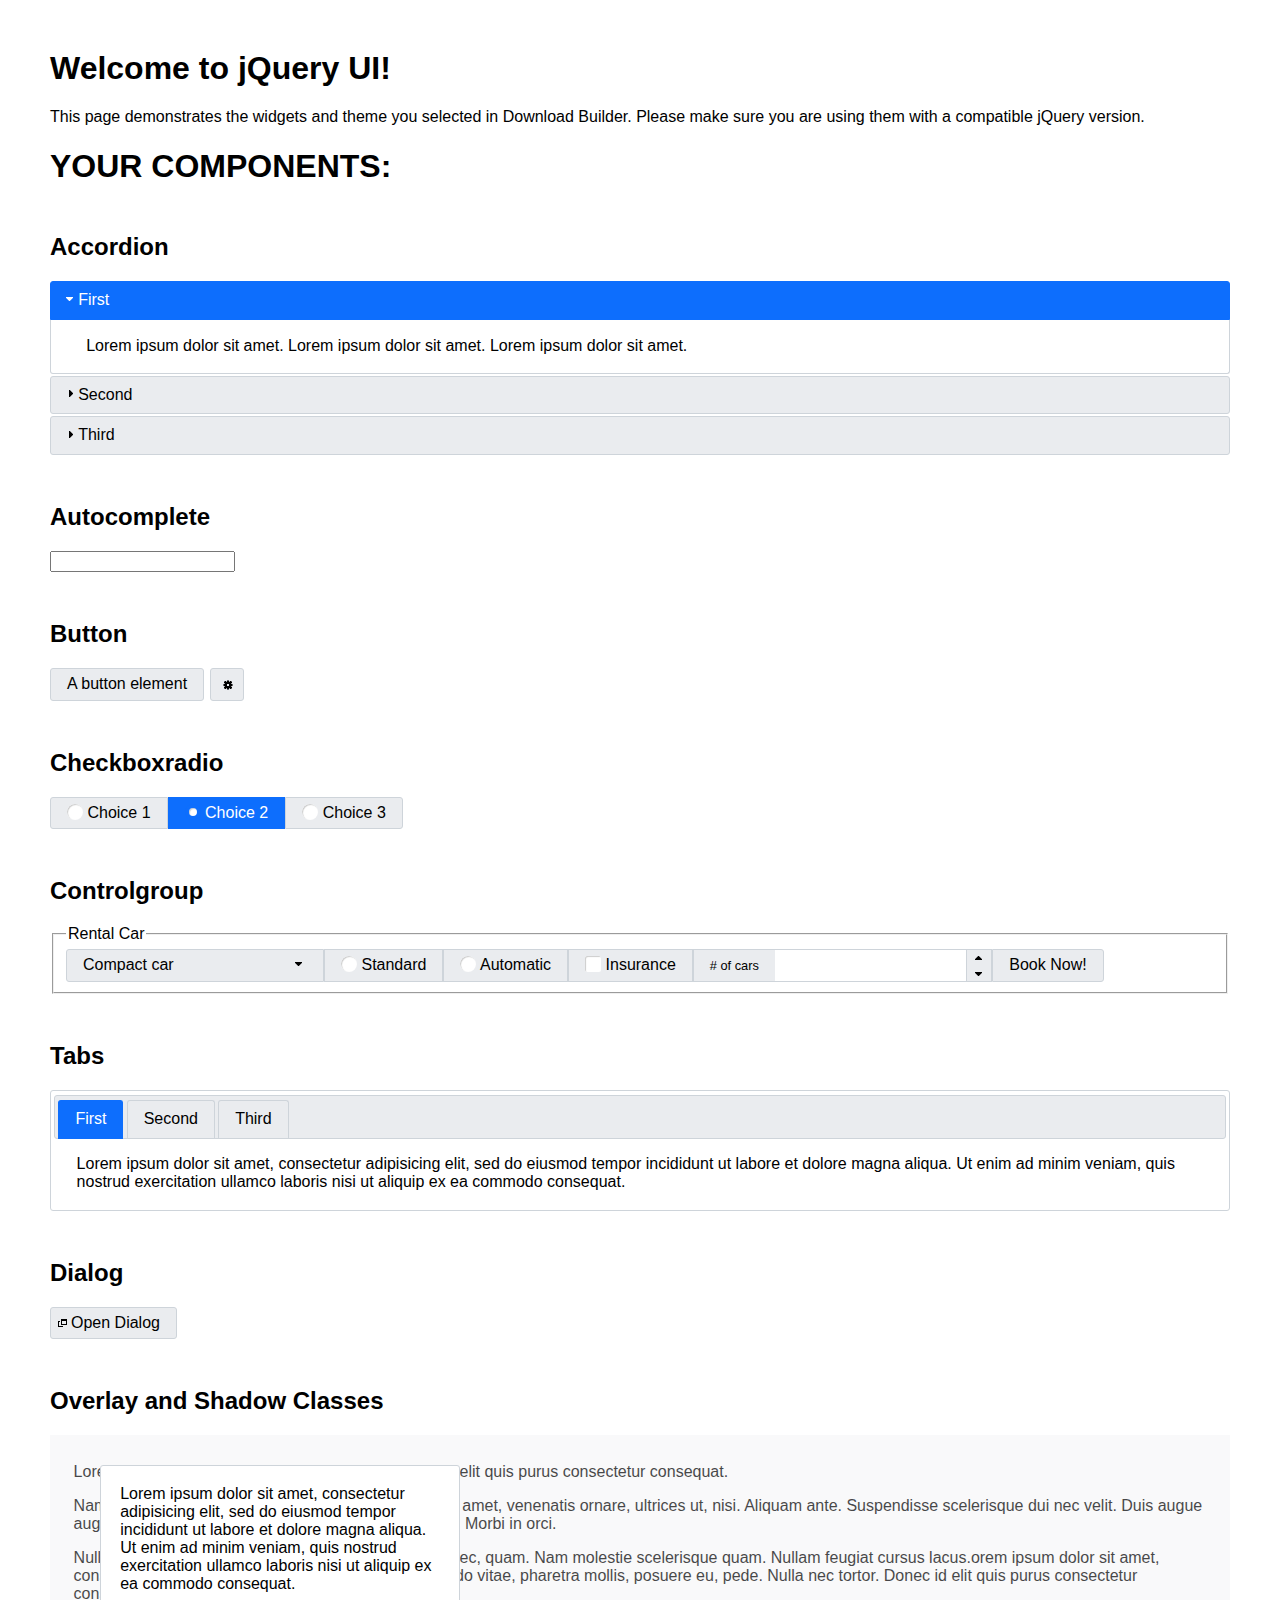
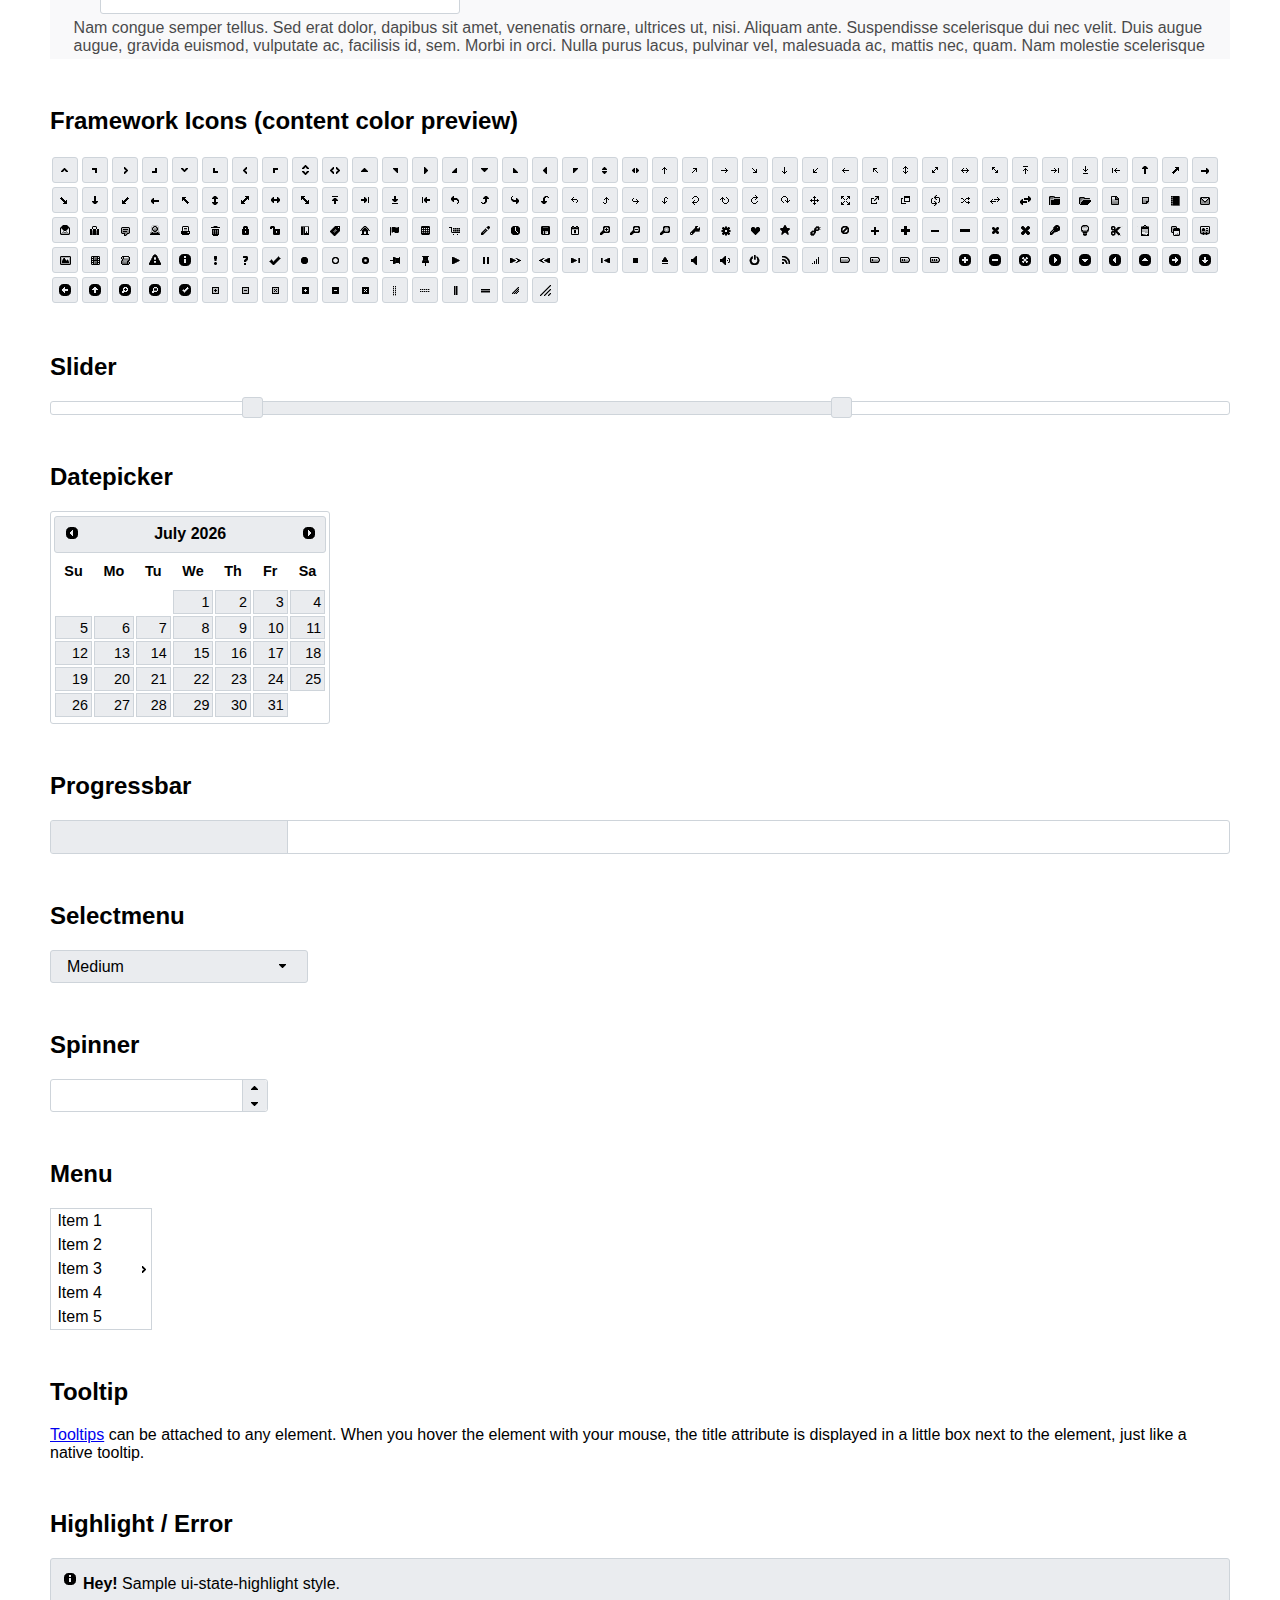
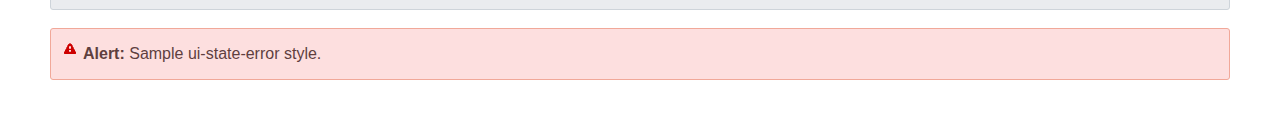
<file: jquery-ui/index.html>
<!doctype html>
<html lang="us">
<head>
	<meta charset="utf-8">
	<title>jQuery UI Example Page</title>
	<link href="jquery-ui.css" rel="stylesheet">
	<style>
	body{
		font-family: "Trebuchet MS", sans-serif;
		margin: 50px;
	}
	.demoHeaders {
		margin-top: 2em;
	}
	#dialog-link {
		padding: .4em 1em .4em 20px;
		text-decoration: none;
		position: relative;
	}
	#dialog-link span.ui-icon {
		margin: 0 5px 0 0;
		position: absolute;
		left: .2em;
		top: 50%;
		margin-top: -8px;
	}
	#icons {
		margin: 0;
		padding: 0;
	}
	#icons li {
		margin: 2px;
		position: relative;
		padding: 4px 0;
		cursor: pointer;
		float: left;
		list-style: none;
	}
	#icons span.ui-icon {
		float: left;
		margin: 0 4px;
	}
	.fakewindowcontain .ui-widget-overlay {
		position: absolute;
	}
	select {
		width: 200px;
	}
	</style>
</head>
<body>

<h1>Welcome to jQuery UI!</h1>

<div class="ui-widget">
	<p>This page demonstrates the widgets and theme you selected in Download Builder. Please make sure you are using them with a compatible jQuery version.</p>
</div>

<h1>YOUR COMPONENTS:</h1>

<!-- Accordion -->
<h2 class="demoHeaders">Accordion</h2>
<div id="accordion">
	<h3>First</h3>
	<div>Lorem ipsum dolor sit amet. Lorem ipsum dolor sit amet. Lorem ipsum dolor sit amet.</div>
	<h3>Second</h3>
	<div>Phasellus mattis tincidunt nibh.</div>
	<h3>Third</h3>
	<div>Nam dui erat, auctor a, dignissim quis.</div>
</div>

<!-- Autocomplete -->
<h2 class="demoHeaders">Autocomplete</h2>
<div>
	<input id="autocomplete" title="type &quot;a&quot;">
</div>

<!-- Button -->
<h2 class="demoHeaders">Button</h2>
<button id="button">A button element</button>
<button id="button-icon">An icon-only button</button>

<!-- Checkboxradio -->
<h2 class="demoHeaders">Checkboxradio</h2>
<form style="margin-top: 1em;">
	<div id="radioset">
		<input type="radio" id="radio1" name="radio"><label for="radio1">Choice 1</label>
		<input type="radio" id="radio2" name="radio" checked="checked"><label for="radio2">Choice 2</label>
		<input type="radio" id="radio3" name="radio"><label for="radio3">Choice 3</label>
	</div>
</form>

<!-- Controlgroup -->
<h2 class="demoHeaders">Controlgroup</h2>
<fieldset>
	<legend>Rental Car</legend>
	<div id="controlgroup">
		<select id="car-type">
			<option>Compact car</option>
			<option>Midsize car</option>
			<option>Full size car</option>
			<option>SUV</option>
			<option>Luxury</option>
			<option>Truck</option>
			<option>Van</option>
		</select>
		<label for="transmission-standard">Standard</label>
		<input type="radio" name="transmission" id="transmission-standard">
		<label for="transmission-automatic">Automatic</label>
		<input type="radio" name="transmission" id="transmission-automatic">
		<label for="insurance">Insurance</label>
		<input type="checkbox" name="insurance" id="insurance">
		<label for="horizontal-spinner" class="ui-controlgroup-label"># of cars</label>
		<input id="horizontal-spinner" class="ui-spinner-input">
		<button>Book Now!</button>
	</div>
</fieldset>

<!-- Tabs -->
<h2 class="demoHeaders">Tabs</h2>
<div id="tabs">
	<ul>
		<li><a href="#tabs-1">First</a></li>
		<li><a href="#tabs-2">Second</a></li>
		<li><a href="#tabs-3">Third</a></li>
	</ul>
	<div id="tabs-1">Lorem ipsum dolor sit amet, consectetur adipisicing elit, sed do eiusmod tempor incididunt ut labore et dolore magna aliqua. Ut enim ad minim veniam, quis nostrud exercitation ullamco laboris nisi ut aliquip ex ea commodo consequat.</div>
	<div id="tabs-2">Phasellus mattis tincidunt nibh. Cras orci urna, blandit id, pretium vel, aliquet ornare, felis. Maecenas scelerisque sem non nisl. Fusce sed lorem in enim dictum bibendum.</div>
	<div id="tabs-3">Nam dui erat, auctor a, dignissim quis, sollicitudin eu, felis. Pellentesque nisi urna, interdum eget, sagittis et, consequat vestibulum, lacus. Mauris porttitor ullamcorper augue.</div>
</div>

<h2 class="demoHeaders">Dialog</h2>
<p>
	<button id="dialog-link" class="ui-button ui-corner-all ui-widget">
		<span class="ui-icon ui-icon-newwin"></span>Open Dialog
	</button>
</p>

<h2 class="demoHeaders">Overlay and Shadow Classes</h2>
<div style="position: relative; width: 96%; height: 200px; padding:1% 2%; overflow:hidden;" class="fakewindowcontain">
	<p>Lorem ipsum dolor sit amet,  Nulla nec tortor. Donec id elit quis purus consectetur consequat. </p><p>Nam congue semper tellus. Sed erat dolor, dapibus sit amet, venenatis ornare, ultrices ut, nisi. Aliquam ante. Suspendisse scelerisque dui nec velit. Duis augue augue, gravida euismod, vulputate ac, facilisis id, sem. Morbi in orci. </p><p>Nulla purus lacus, pulvinar vel, malesuada ac, mattis nec, quam. Nam molestie scelerisque quam. Nullam feugiat cursus lacus.orem ipsum dolor sit amet, consectetur adipiscing elit. Donec libero risus, commodo vitae, pharetra mollis, posuere eu, pede. Nulla nec tortor. Donec id elit quis purus consectetur consequat. </p><p>Nam congue semper tellus. Sed erat dolor, dapibus sit amet, venenatis ornare, ultrices ut, nisi. Aliquam ante. Suspendisse scelerisque dui nec velit. Duis augue augue, gravida euismod, vulputate ac, facilisis id, sem. Morbi in orci. Nulla purus lacus, pulvinar vel, malesuada ac, mattis nec, quam. Nam molestie scelerisque quam. </p><p>Nullam feugiat cursus lacus.orem ipsum dolor sit amet, consectetur adipiscing elit. Donec libero risus, commodo vitae, pharetra mollis, posuere eu, pede. Nulla nec tortor. Donec id elit quis purus consectetur consequat. Nam congue semper tellus. Sed erat dolor, dapibus sit amet, venenatis ornare, ultrices ut, nisi. Aliquam ante. </p><p>Suspendisse scelerisque dui nec velit. Duis augue augue, gravida euismod, vulputate ac, facilisis id, sem. Morbi in orci. Nulla purus lacus, pulvinar vel, malesuada ac, mattis nec, quam. Nam molestie scelerisque quam. Nullam feugiat cursus lacus.orem ipsum dolor sit amet, consectetur adipiscing elit. Donec libero risus, commodo vitae, pharetra mollis, posuere eu, pede. Nulla nec tortor. Donec id elit quis purus consectetur consequat. Nam congue semper tellus. Sed erat dolor, dapibus sit amet, venenatis ornare, ultrices ut, nisi. </p>

	<!-- ui-dialog -->
	<div class="ui-widget-overlay ui-front"></div>
	<div style="position: absolute; width: 320px; left: 50px; top: 30px; padding: 1.2em" class="ui-widget ui-front ui-widget-content ui-corner-all ui-widget-shadow">
		Lorem ipsum dolor sit amet, consectetur adipisicing elit, sed do eiusmod tempor incididunt ut labore et dolore magna aliqua. Ut enim ad minim veniam, quis nostrud exercitation ullamco laboris nisi ut aliquip ex ea commodo consequat.
	</div>

</div>

<!-- ui-dialog -->
<div id="dialog" title="Dialog Title">
	<p>Lorem ipsum dolor sit amet, consectetur adipisicing elit, sed do eiusmod tempor incididunt ut labore et dolore magna aliqua. Ut enim ad minim veniam, quis nostrud exercitation ullamco laboris nisi ut aliquip ex ea commodo consequat.</p>
</div>


<h2 class="demoHeaders">Framework Icons (content color preview)</h2>
<ul id="icons" class="ui-widget ui-helper-clearfix">
	<li class="ui-state-default ui-corner-all" title=".ui-icon-caret-1-n"><span class="ui-icon ui-icon-caret-1-n"></span></li>
	<li class="ui-state-default ui-corner-all" title=".ui-icon-caret-1-ne"><span class="ui-icon ui-icon-caret-1-ne"></span></li>
	<li class="ui-state-default ui-corner-all" title=".ui-icon-caret-1-e"><span class="ui-icon ui-icon-caret-1-e"></span></li>
	<li class="ui-state-default ui-corner-all" title=".ui-icon-caret-1-se"><span class="ui-icon ui-icon-caret-1-se"></span></li>
	<li class="ui-state-default ui-corner-all" title=".ui-icon-caret-1-s"><span class="ui-icon ui-icon-caret-1-s"></span></li>
	<li class="ui-state-default ui-corner-all" title=".ui-icon-caret-1-sw"><span class="ui-icon ui-icon-caret-1-sw"></span></li>
	<li class="ui-state-default ui-corner-all" title=".ui-icon-caret-1-w"><span class="ui-icon ui-icon-caret-1-w"></span></li>
	<li class="ui-state-default ui-corner-all" title=".ui-icon-caret-1-nw"><span class="ui-icon ui-icon-caret-1-nw"></span></li>
	<li class="ui-state-default ui-corner-all" title=".ui-icon-caret-2-n-s"><span class="ui-icon ui-icon-caret-2-n-s"></span></li>
	<li class="ui-state-default ui-corner-all" title=".ui-icon-caret-2-e-w"><span class="ui-icon ui-icon-caret-2-e-w"></span></li>
	<li class="ui-state-default ui-corner-all" title=".ui-icon-triangle-1-n"><span class="ui-icon ui-icon-triangle-1-n"></span></li>
	<li class="ui-state-default ui-corner-all" title=".ui-icon-triangle-1-ne"><span class="ui-icon ui-icon-triangle-1-ne"></span></li>
	<li class="ui-state-default ui-corner-all" title=".ui-icon-triangle-1-e"><span class="ui-icon ui-icon-triangle-1-e"></span></li>
	<li class="ui-state-default ui-corner-all" title=".ui-icon-triangle-1-se"><span class="ui-icon ui-icon-triangle-1-se"></span></li>
	<li class="ui-state-default ui-corner-all" title=".ui-icon-triangle-1-s"><span class="ui-icon ui-icon-triangle-1-s"></span></li>
	<li class="ui-state-default ui-corner-all" title=".ui-icon-triangle-1-sw"><span class="ui-icon ui-icon-triangle-1-sw"></span></li>
	<li class="ui-state-default ui-corner-all" title=".ui-icon-triangle-1-w"><span class="ui-icon ui-icon-triangle-1-w"></span></li>
	<li class="ui-state-default ui-corner-all" title=".ui-icon-triangle-1-nw"><span class="ui-icon ui-icon-triangle-1-nw"></span></li>
	<li class="ui-state-default ui-corner-all" title=".ui-icon-triangle-2-n-s"><span class="ui-icon ui-icon-triangle-2-n-s"></span></li>
	<li class="ui-state-default ui-corner-all" title=".ui-icon-triangle-2-e-w"><span class="ui-icon ui-icon-triangle-2-e-w"></span></li>
	<li class="ui-state-default ui-corner-all" title=".ui-icon-arrow-1-n"><span class="ui-icon ui-icon-arrow-1-n"></span></li>
	<li class="ui-state-default ui-corner-all" title=".ui-icon-arrow-1-ne"><span class="ui-icon ui-icon-arrow-1-ne"></span></li>
	<li class="ui-state-default ui-corner-all" title=".ui-icon-arrow-1-e"><span class="ui-icon ui-icon-arrow-1-e"></span></li>
	<li class="ui-state-default ui-corner-all" title=".ui-icon-arrow-1-se"><span class="ui-icon ui-icon-arrow-1-se"></span></li>
	<li class="ui-state-default ui-corner-all" title=".ui-icon-arrow-1-s"><span class="ui-icon ui-icon-arrow-1-s"></span></li>
	<li class="ui-state-default ui-corner-all" title=".ui-icon-arrow-1-sw"><span class="ui-icon ui-icon-arrow-1-sw"></span></li>
	<li class="ui-state-default ui-corner-all" title=".ui-icon-arrow-1-w"><span class="ui-icon ui-icon-arrow-1-w"></span></li>
	<li class="ui-state-default ui-corner-all" title=".ui-icon-arrow-1-nw"><span class="ui-icon ui-icon-arrow-1-nw"></span></li>
	<li class="ui-state-default ui-corner-all" title=".ui-icon-arrow-2-n-s"><span class="ui-icon ui-icon-arrow-2-n-s"></span></li>
	<li class="ui-state-default ui-corner-all" title=".ui-icon-arrow-2-ne-sw"><span class="ui-icon ui-icon-arrow-2-ne-sw"></span></li>
	<li class="ui-state-default ui-corner-all" title=".ui-icon-arrow-2-e-w"><span class="ui-icon ui-icon-arrow-2-e-w"></span></li>
	<li class="ui-state-default ui-corner-all" title=".ui-icon-arrow-2-se-nw"><span class="ui-icon ui-icon-arrow-2-se-nw"></span></li>
	<li class="ui-state-default ui-corner-all" title=".ui-icon-arrowstop-1-n"><span class="ui-icon ui-icon-arrowstop-1-n"></span></li>
	<li class="ui-state-default ui-corner-all" title=".ui-icon-arrowstop-1-e"><span class="ui-icon ui-icon-arrowstop-1-e"></span></li>
	<li class="ui-state-default ui-corner-all" title=".ui-icon-arrowstop-1-s"><span class="ui-icon ui-icon-arrowstop-1-s"></span></li>
	<li class="ui-state-default ui-corner-all" title=".ui-icon-arrowstop-1-w"><span class="ui-icon ui-icon-arrowstop-1-w"></span></li>
	<li class="ui-state-default ui-corner-all" title=".ui-icon-arrowthick-1-n"><span class="ui-icon ui-icon-arrowthick-1-n"></span></li>
	<li class="ui-state-default ui-corner-all" title=".ui-icon-arrowthick-1-ne"><span class="ui-icon ui-icon-arrowthick-1-ne"></span></li>
	<li class="ui-state-default ui-corner-all" title=".ui-icon-arrowthick-1-e"><span class="ui-icon ui-icon-arrowthick-1-e"></span></li>
	<li class="ui-state-default ui-corner-all" title=".ui-icon-arrowthick-1-se"><span class="ui-icon ui-icon-arrowthick-1-se"></span></li>
	<li class="ui-state-default ui-corner-all" title=".ui-icon-arrowthick-1-s"><span class="ui-icon ui-icon-arrowthick-1-s"></span></li>
	<li class="ui-state-default ui-corner-all" title=".ui-icon-arrowthick-1-sw"><span class="ui-icon ui-icon-arrowthick-1-sw"></span></li>
	<li class="ui-state-default ui-corner-all" title=".ui-icon-arrowthick-1-w"><span class="ui-icon ui-icon-arrowthick-1-w"></span></li>
	<li class="ui-state-default ui-corner-all" title=".ui-icon-arrowthick-1-nw"><span class="ui-icon ui-icon-arrowthick-1-nw"></span></li>
	<li class="ui-state-default ui-corner-all" title=".ui-icon-arrowthick-2-n-s"><span class="ui-icon ui-icon-arrowthick-2-n-s"></span></li>
	<li class="ui-state-default ui-corner-all" title=".ui-icon-arrowthick-2-ne-sw"><span class="ui-icon ui-icon-arrowthick-2-ne-sw"></span></li>
	<li class="ui-state-default ui-corner-all" title=".ui-icon-arrowthick-2-e-w"><span class="ui-icon ui-icon-arrowthick-2-e-w"></span></li>
	<li class="ui-state-default ui-corner-all" title=".ui-icon-arrowthick-2-se-nw"><span class="ui-icon ui-icon-arrowthick-2-se-nw"></span></li>
	<li class="ui-state-default ui-corner-all" title=".ui-icon-arrowthickstop-1-n"><span class="ui-icon ui-icon-arrowthickstop-1-n"></span></li>
	<li class="ui-state-default ui-corner-all" title=".ui-icon-arrowthickstop-1-e"><span class="ui-icon ui-icon-arrowthickstop-1-e"></span></li>
	<li class="ui-state-default ui-corner-all" title=".ui-icon-arrowthickstop-1-s"><span class="ui-icon ui-icon-arrowthickstop-1-s"></span></li>
	<li class="ui-state-default ui-corner-all" title=".ui-icon-arrowthickstop-1-w"><span class="ui-icon ui-icon-arrowthickstop-1-w"></span></li>
	<li class="ui-state-default ui-corner-all" title=".ui-icon-arrowreturnthick-1-w"><span class="ui-icon ui-icon-arrowreturnthick-1-w"></span></li>
	<li class="ui-state-default ui-corner-all" title=".ui-icon-arrowreturnthick-1-n"><span class="ui-icon ui-icon-arrowreturnthick-1-n"></span></li>
	<li class="ui-state-default ui-corner-all" title=".ui-icon-arrowreturnthick-1-e"><span class="ui-icon ui-icon-arrowreturnthick-1-e"></span></li>
	<li class="ui-state-default ui-corner-all" title=".ui-icon-arrowreturnthick-1-s"><span class="ui-icon ui-icon-arrowreturnthick-1-s"></span></li>
	<li class="ui-state-default ui-corner-all" title=".ui-icon-arrowreturn-1-w"><span class="ui-icon ui-icon-arrowreturn-1-w"></span></li>
	<li class="ui-state-default ui-corner-all" title=".ui-icon-arrowreturn-1-n"><span class="ui-icon ui-icon-arrowreturn-1-n"></span></li>
	<li class="ui-state-default ui-corner-all" title=".ui-icon-arrowreturn-1-e"><span class="ui-icon ui-icon-arrowreturn-1-e"></span></li>
	<li class="ui-state-default ui-corner-all" title=".ui-icon-arrowreturn-1-s"><span class="ui-icon ui-icon-arrowreturn-1-s"></span></li>
	<li class="ui-state-default ui-corner-all" title=".ui-icon-arrowrefresh-1-w"><span class="ui-icon ui-icon-arrowrefresh-1-w"></span></li>
	<li class="ui-state-default ui-corner-all" title=".ui-icon-arrowrefresh-1-n"><span class="ui-icon ui-icon-arrowrefresh-1-n"></span></li>
	<li class="ui-state-default ui-corner-all" title=".ui-icon-arrowrefresh-1-e"><span class="ui-icon ui-icon-arrowrefresh-1-e"></span></li>
	<li class="ui-state-default ui-corner-all" title=".ui-icon-arrowrefresh-1-s"><span class="ui-icon ui-icon-arrowrefresh-1-s"></span></li>
	<li class="ui-state-default ui-corner-all" title=".ui-icon-arrow-4"><span class="ui-icon ui-icon-arrow-4"></span></li>
	<li class="ui-state-default ui-corner-all" title=".ui-icon-arrow-4-diag"><span class="ui-icon ui-icon-arrow-4-diag"></span></li>
	<li class="ui-state-default ui-corner-all" title=".ui-icon-extlink"><span class="ui-icon ui-icon-extlink"></span></li>
	<li class="ui-state-default ui-corner-all" title=".ui-icon-newwin"><span class="ui-icon ui-icon-newwin"></span></li>
	<li class="ui-state-default ui-corner-all" title=".ui-icon-refresh"><span class="ui-icon ui-icon-refresh"></span></li>
	<li class="ui-state-default ui-corner-all" title=".ui-icon-shuffle"><span class="ui-icon ui-icon-shuffle"></span></li>
	<li class="ui-state-default ui-corner-all" title=".ui-icon-transfer-e-w"><span class="ui-icon ui-icon-transfer-e-w"></span></li>
	<li class="ui-state-default ui-corner-all" title=".ui-icon-transferthick-e-w"><span class="ui-icon ui-icon-transferthick-e-w"></span></li>
	<li class="ui-state-default ui-corner-all" title=".ui-icon-folder-collapsed"><span class="ui-icon ui-icon-folder-collapsed"></span></li>
	<li class="ui-state-default ui-corner-all" title=".ui-icon-folder-open"><span class="ui-icon ui-icon-folder-open"></span></li>
	<li class="ui-state-default ui-corner-all" title=".ui-icon-document"><span class="ui-icon ui-icon-document"></span></li>
	<li class="ui-state-default ui-corner-all" title=".ui-icon-document-b"><span class="ui-icon ui-icon-document-b"></span></li>
	<li class="ui-state-default ui-corner-all" title=".ui-icon-note"><span class="ui-icon ui-icon-note"></span></li>
	<li class="ui-state-default ui-corner-all" title=".ui-icon-mail-closed"><span class="ui-icon ui-icon-mail-closed"></span></li>
	<li class="ui-state-default ui-corner-all" title=".ui-icon-mail-open"><span class="ui-icon ui-icon-mail-open"></span></li>
	<li class="ui-state-default ui-corner-all" title=".ui-icon-suitcase"><span class="ui-icon ui-icon-suitcase"></span></li>
	<li class="ui-state-default ui-corner-all" title=".ui-icon-comment"><span class="ui-icon ui-icon-comment"></span></li>
	<li class="ui-state-default ui-corner-all" title=".ui-icon-person"><span class="ui-icon ui-icon-person"></span></li>
	<li class="ui-state-default ui-corner-all" title=".ui-icon-print"><span class="ui-icon ui-icon-print"></span></li>
	<li class="ui-state-default ui-corner-all" title=".ui-icon-trash"><span class="ui-icon ui-icon-trash"></span></li>
	<li class="ui-state-default ui-corner-all" title=".ui-icon-locked"><span class="ui-icon ui-icon-locked"></span></li>
	<li class="ui-state-default ui-corner-all" title=".ui-icon-unlocked"><span class="ui-icon ui-icon-unlocked"></span></li>
	<li class="ui-state-default ui-corner-all" title=".ui-icon-bookmark"><span class="ui-icon ui-icon-bookmark"></span></li>
	<li class="ui-state-default ui-corner-all" title=".ui-icon-tag"><span class="ui-icon ui-icon-tag"></span></li>
	<li class="ui-state-default ui-corner-all" title=".ui-icon-home"><span class="ui-icon ui-icon-home"></span></li>
	<li class="ui-state-default ui-corner-all" title=".ui-icon-flag"><span class="ui-icon ui-icon-flag"></span></li>
	<li class="ui-state-default ui-corner-all" title=".ui-icon-calculator"><span class="ui-icon ui-icon-calculator"></span></li>
	<li class="ui-state-default ui-corner-all" title=".ui-icon-cart"><span class="ui-icon ui-icon-cart"></span></li>
	<li class="ui-state-default ui-corner-all" title=".ui-icon-pencil"><span class="ui-icon ui-icon-pencil"></span></li>
	<li class="ui-state-default ui-corner-all" title=".ui-icon-clock"><span class="ui-icon ui-icon-clock"></span></li>
	<li class="ui-state-default ui-corner-all" title=".ui-icon-disk"><span class="ui-icon ui-icon-disk"></span></li>
	<li class="ui-state-default ui-corner-all" title=".ui-icon-calendar"><span class="ui-icon ui-icon-calendar"></span></li>
	<li class="ui-state-default ui-corner-all" title=".ui-icon-zoomin"><span class="ui-icon ui-icon-zoomin"></span></li>
	<li class="ui-state-default ui-corner-all" title=".ui-icon-zoomout"><span class="ui-icon ui-icon-zoomout"></span></li>
	<li class="ui-state-default ui-corner-all" title=".ui-icon-search"><span class="ui-icon ui-icon-search"></span></li>
	<li class="ui-state-default ui-corner-all" title=".ui-icon-wrench"><span class="ui-icon ui-icon-wrench"></span></li>
	<li class="ui-state-default ui-corner-all" title=".ui-icon-gear"><span class="ui-icon ui-icon-gear"></span></li>
	<li class="ui-state-default ui-corner-all" title=".ui-icon-heart"><span class="ui-icon ui-icon-heart"></span></li>
	<li class="ui-state-default ui-corner-all" title=".ui-icon-star"><span class="ui-icon ui-icon-star"></span></li>
	<li class="ui-state-default ui-corner-all" title=".ui-icon-link"><span class="ui-icon ui-icon-link"></span></li>
	<li class="ui-state-default ui-corner-all" title=".ui-icon-cancel"><span class="ui-icon ui-icon-cancel"></span></li>
	<li class="ui-state-default ui-corner-all" title=".ui-icon-plus"><span class="ui-icon ui-icon-plus"></span></li>
	<li class="ui-state-default ui-corner-all" title=".ui-icon-plusthick"><span class="ui-icon ui-icon-plusthick"></span></li>
	<li class="ui-state-default ui-corner-all" title=".ui-icon-minus"><span class="ui-icon ui-icon-minus"></span></li>
	<li class="ui-state-default ui-corner-all" title=".ui-icon-minusthick"><span class="ui-icon ui-icon-minusthick"></span></li>
	<li class="ui-state-default ui-corner-all" title=".ui-icon-close"><span class="ui-icon ui-icon-close"></span></li>
	<li class="ui-state-default ui-corner-all" title=".ui-icon-closethick"><span class="ui-icon ui-icon-closethick"></span></li>
	<li class="ui-state-default ui-corner-all" title=".ui-icon-key"><span class="ui-icon ui-icon-key"></span></li>
	<li class="ui-state-default ui-corner-all" title=".ui-icon-lightbulb"><span class="ui-icon ui-icon-lightbulb"></span></li>
	<li class="ui-state-default ui-corner-all" title=".ui-icon-scissors"><span class="ui-icon ui-icon-scissors"></span></li>
	<li class="ui-state-default ui-corner-all" title=".ui-icon-clipboard"><span class="ui-icon ui-icon-clipboard"></span></li>
	<li class="ui-state-default ui-corner-all" title=".ui-icon-copy"><span class="ui-icon ui-icon-copy"></span></li>
	<li class="ui-state-default ui-corner-all" title=".ui-icon-contact"><span class="ui-icon ui-icon-contact"></span></li>
	<li class="ui-state-default ui-corner-all" title=".ui-icon-image"><span class="ui-icon ui-icon-image"></span></li>
	<li class="ui-state-default ui-corner-all" title=".ui-icon-video"><span class="ui-icon ui-icon-video"></span></li>
	<li class="ui-state-default ui-corner-all" title=".ui-icon-script"><span class="ui-icon ui-icon-script"></span></li>
	<li class="ui-state-default ui-corner-all" title=".ui-icon-alert"><span class="ui-icon ui-icon-alert"></span></li>
	<li class="ui-state-default ui-corner-all" title=".ui-icon-info"><span class="ui-icon ui-icon-info"></span></li>
	<li class="ui-state-default ui-corner-all" title=".ui-icon-notice"><span class="ui-icon ui-icon-notice"></span></li>
	<li class="ui-state-default ui-corner-all" title=".ui-icon-help"><span class="ui-icon ui-icon-help"></span></li>
	<li class="ui-state-default ui-corner-all" title=".ui-icon-check"><span class="ui-icon ui-icon-check"></span></li>
	<li class="ui-state-default ui-corner-all" title=".ui-icon-bullet"><span class="ui-icon ui-icon-bullet"></span></li>
	<li class="ui-state-default ui-corner-all" title=".ui-icon-radio-off"><span class="ui-icon ui-icon-radio-off"></span></li>
	<li class="ui-state-default ui-corner-all" title=".ui-icon-radio-on"><span class="ui-icon ui-icon-radio-on"></span></li>
	<li class="ui-state-default ui-corner-all" title=".ui-icon-pin-w"><span class="ui-icon ui-icon-pin-w"></span></li>
	<li class="ui-state-default ui-corner-all" title=".ui-icon-pin-s"><span class="ui-icon ui-icon-pin-s"></span></li>
	<li class="ui-state-default ui-corner-all" title=".ui-icon-play"><span class="ui-icon ui-icon-play"></span></li>
	<li class="ui-state-default ui-corner-all" title=".ui-icon-pause"><span class="ui-icon ui-icon-pause"></span></li>
	<li class="ui-state-default ui-corner-all" title=".ui-icon-seek-next"><span class="ui-icon ui-icon-seek-next"></span></li>
	<li class="ui-state-default ui-corner-all" title=".ui-icon-seek-prev"><span class="ui-icon ui-icon-seek-prev"></span></li>
	<li class="ui-state-default ui-corner-all" title=".ui-icon-seek-end"><span class="ui-icon ui-icon-seek-end"></span></li>
	<li class="ui-state-default ui-corner-all" title=".ui-icon-seek-first"><span class="ui-icon ui-icon-seek-first"></span></li>
	<li class="ui-state-default ui-corner-all" title=".ui-icon-stop"><span class="ui-icon ui-icon-stop"></span></li>
	<li class="ui-state-default ui-corner-all" title=".ui-icon-eject"><span class="ui-icon ui-icon-eject"></span></li>
	<li class="ui-state-default ui-corner-all" title=".ui-icon-volume-off"><span class="ui-icon ui-icon-volume-off"></span></li>
	<li class="ui-state-default ui-corner-all" title=".ui-icon-volume-on"><span class="ui-icon ui-icon-volume-on"></span></li>
	<li class="ui-state-default ui-corner-all" title=".ui-icon-power"><span class="ui-icon ui-icon-power"></span></li>
	<li class="ui-state-default ui-corner-all" title=".ui-icon-signal-diag"><span class="ui-icon ui-icon-signal-diag"></span></li>
	<li class="ui-state-default ui-corner-all" title=".ui-icon-signal"><span class="ui-icon ui-icon-signal"></span></li>
	<li class="ui-state-default ui-corner-all" title=".ui-icon-battery-0"><span class="ui-icon ui-icon-battery-0"></span></li>
	<li class="ui-state-default ui-corner-all" title=".ui-icon-battery-1"><span class="ui-icon ui-icon-battery-1"></span></li>
	<li class="ui-state-default ui-corner-all" title=".ui-icon-battery-2"><span class="ui-icon ui-icon-battery-2"></span></li>
	<li class="ui-state-default ui-corner-all" title=".ui-icon-battery-3"><span class="ui-icon ui-icon-battery-3"></span></li>
	<li class="ui-state-default ui-corner-all" title=".ui-icon-circle-plus"><span class="ui-icon ui-icon-circle-plus"></span></li>
	<li class="ui-state-default ui-corner-all" title=".ui-icon-circle-minus"><span class="ui-icon ui-icon-circle-minus"></span></li>
	<li class="ui-state-default ui-corner-all" title=".ui-icon-circle-close"><span class="ui-icon ui-icon-circle-close"></span></li>
	<li class="ui-state-default ui-corner-all" title=".ui-icon-circle-triangle-e"><span class="ui-icon ui-icon-circle-triangle-e"></span></li>
	<li class="ui-state-default ui-corner-all" title=".ui-icon-circle-triangle-s"><span class="ui-icon ui-icon-circle-triangle-s"></span></li>
	<li class="ui-state-default ui-corner-all" title=".ui-icon-circle-triangle-w"><span class="ui-icon ui-icon-circle-triangle-w"></span></li>
	<li class="ui-state-default ui-corner-all" title=".ui-icon-circle-triangle-n"><span class="ui-icon ui-icon-circle-triangle-n"></span></li>
	<li class="ui-state-default ui-corner-all" title=".ui-icon-circle-arrow-e"><span class="ui-icon ui-icon-circle-arrow-e"></span></li>
	<li class="ui-state-default ui-corner-all" title=".ui-icon-circle-arrow-s"><span class="ui-icon ui-icon-circle-arrow-s"></span></li>
	<li class="ui-state-default ui-corner-all" title=".ui-icon-circle-arrow-w"><span class="ui-icon ui-icon-circle-arrow-w"></span></li>
	<li class="ui-state-default ui-corner-all" title=".ui-icon-circle-arrow-n"><span class="ui-icon ui-icon-circle-arrow-n"></span></li>
	<li class="ui-state-default ui-corner-all" title=".ui-icon-circle-zoomin"><span class="ui-icon ui-icon-circle-zoomin"></span></li>
	<li class="ui-state-default ui-corner-all" title=".ui-icon-circle-zoomout"><span class="ui-icon ui-icon-circle-zoomout"></span></li>
	<li class="ui-state-default ui-corner-all" title=".ui-icon-circle-check"><span class="ui-icon ui-icon-circle-check"></span></li>
	<li class="ui-state-default ui-corner-all" title=".ui-icon-circlesmall-plus"><span class="ui-icon ui-icon-circlesmall-plus"></span></li>
	<li class="ui-state-default ui-corner-all" title=".ui-icon-circlesmall-minus"><span class="ui-icon ui-icon-circlesmall-minus"></span></li>
	<li class="ui-state-default ui-corner-all" title=".ui-icon-circlesmall-close"><span class="ui-icon ui-icon-circlesmall-close"></span></li>
	<li class="ui-state-default ui-corner-all" title=".ui-icon-squaresmall-plus"><span class="ui-icon ui-icon-squaresmall-plus"></span></li>
	<li class="ui-state-default ui-corner-all" title=".ui-icon-squaresmall-minus"><span class="ui-icon ui-icon-squaresmall-minus"></span></li>
	<li class="ui-state-default ui-corner-all" title=".ui-icon-squaresmall-close"><span class="ui-icon ui-icon-squaresmall-close"></span></li>
	<li class="ui-state-default ui-corner-all" title=".ui-icon-grip-dotted-vertical"><span class="ui-icon ui-icon-grip-dotted-vertical"></span></li>
	<li class="ui-state-default ui-corner-all" title=".ui-icon-grip-dotted-horizontal"><span class="ui-icon ui-icon-grip-dotted-horizontal"></span></li>
	<li class="ui-state-default ui-corner-all" title=".ui-icon-grip-solid-vertical"><span class="ui-icon ui-icon-grip-solid-vertical"></span></li>
	<li class="ui-state-default ui-corner-all" title=".ui-icon-grip-solid-horizontal"><span class="ui-icon ui-icon-grip-solid-horizontal"></span></li>
	<li class="ui-state-default ui-corner-all" title=".ui-icon-gripsmall-diagonal-se"><span class="ui-icon ui-icon-gripsmall-diagonal-se"></span></li>
	<li class="ui-state-default ui-corner-all" title=".ui-icon-grip-diagonal-se"><span class="ui-icon ui-icon-grip-diagonal-se"></span></li>
</ul>

<!-- Slider -->
<h2 class="demoHeaders">Slider</h2>
<div id="slider"></div>

<!-- Datepicker -->
<h2 class="demoHeaders">Datepicker</h2>
<div id="datepicker"></div>

<!-- Progressbar -->
<h2 class="demoHeaders">Progressbar</h2>
<div id="progressbar"></div>

<!-- Progressbar -->
<h2 class="demoHeaders">Selectmenu</h2>
<select id="selectmenu">
	<option>Slower</option>
	<option>Slow</option>
	<option selected="selected">Medium</option>
	<option>Fast</option>
	<option>Faster</option>
</select>

<!-- Spinner -->
<h2 class="demoHeaders">Spinner</h2>
<input id="spinner">

<!-- Menu -->
<h2 class="demoHeaders">Menu</h2>
<ul style="width:100px;" id="menu">
	<li><div>Item 1</div></li>
	<li><div>Item 2</div></li>
	<li><div>Item 3</div>
		<ul>
			<li><div>Item 3-1</div></li>
			<li><div>Item 3-2</div></li>
			<li><div>Item 3-3</div></li>
			<li><div>Item 3-4</div></li>
			<li><div>Item 3-5</div></li>
		</ul>
	</li>
	<li><div>Item 4</div></li>
	<li><div>Item 5</div></li>
</ul>

<!-- Tooltip -->
<h2 class="demoHeaders">Tooltip</h2>
<p id="tooltip">
	<a href="#" title="That&apos;s what this widget is">Tooltips</a> can be attached to any element. When you hover
the element with your mouse, the title attribute is displayed in a little box next to the element, just like a native tooltip.
</p>

<!-- Highlight / Error -->
<h2 class="demoHeaders">Highlight / Error</h2>
<div class="ui-widget">
	<div class="ui-state-highlight ui-corner-all" style="margin-top: 20px; padding: 0 .7em;">
		<p><span class="ui-icon ui-icon-info" style="float: left; margin-right: .3em;"></span>
		<strong>Hey!</strong> Sample ui-state-highlight style.</p>
	</div>
</div>
<br>
<div class="ui-widget">
	<div class="ui-state-error ui-corner-all" style="padding: 0 .7em;">
		<p><span class="ui-icon ui-icon-alert" style="float: left; margin-right: .3em;"></span>
		<strong>Alert:</strong> Sample ui-state-error style.</p>
	</div>
</div>

<script src="external/jquery/jquery.js"></script>
<script src="jquery-ui.js"></script>
<script>
$( "#accordion" ).accordion();

var availableTags = [
	"ActionScript",
	"AppleScript",
	"Asp",
	"BASIC",
	"C",
	"C++",
	"Clojure",
	"COBOL",
	"ColdFusion",
	"Erlang",
	"Fortran",
	"Groovy",
	"Haskell",
	"Java",
	"JavaScript",
	"Lisp",
	"Perl",
	"PHP",
	"Python",
	"Ruby",
	"Scala",
	"Scheme"
];
$( "#autocomplete" ).autocomplete({
	source: availableTags
});

$( "#button" ).button();
$( "#button-icon" ).button({
	icon: "ui-icon-gear",
	showLabel: false
});

$( "#radioset" ).buttonset();

$( "#controlgroup" ).controlgroup();

$( "#tabs" ).tabs();

$( "#dialog" ).dialog({
	autoOpen: false,
	width: 400,
	buttons: [
		{
			text: "Ok",
			click: function() {
				$( this ).dialog( "close" );
			}
		},
		{
			text: "Cancel",
			click: function() {
				$( this ).dialog( "close" );
			}
		}
	]
});

// Link to open the dialog
$( "#dialog-link" ).click(function( event ) {
	$( "#dialog" ).dialog( "open" );
	event.preventDefault();
});

$( "#datepicker" ).datepicker({
	inline: true
});

$( "#slider" ).slider({
	range: true,
	values: [ 17, 67 ]
});

$( "#progressbar" ).progressbar({
	value: 20
});

$( "#spinner" ).spinner();

$( "#menu" ).menu();

$( "#tooltip" ).tooltip();

$( "#selectmenu" ).selectmenu();

// Hover states on the static widgets
$( "#dialog-link, #icons li" ).hover(
	function() {
		$( this ).addClass( "ui-state-hover" );
	},
	function() {
		$( this ).removeClass( "ui-state-hover" );
	}
);
</script>
</body>
</html>
</file>
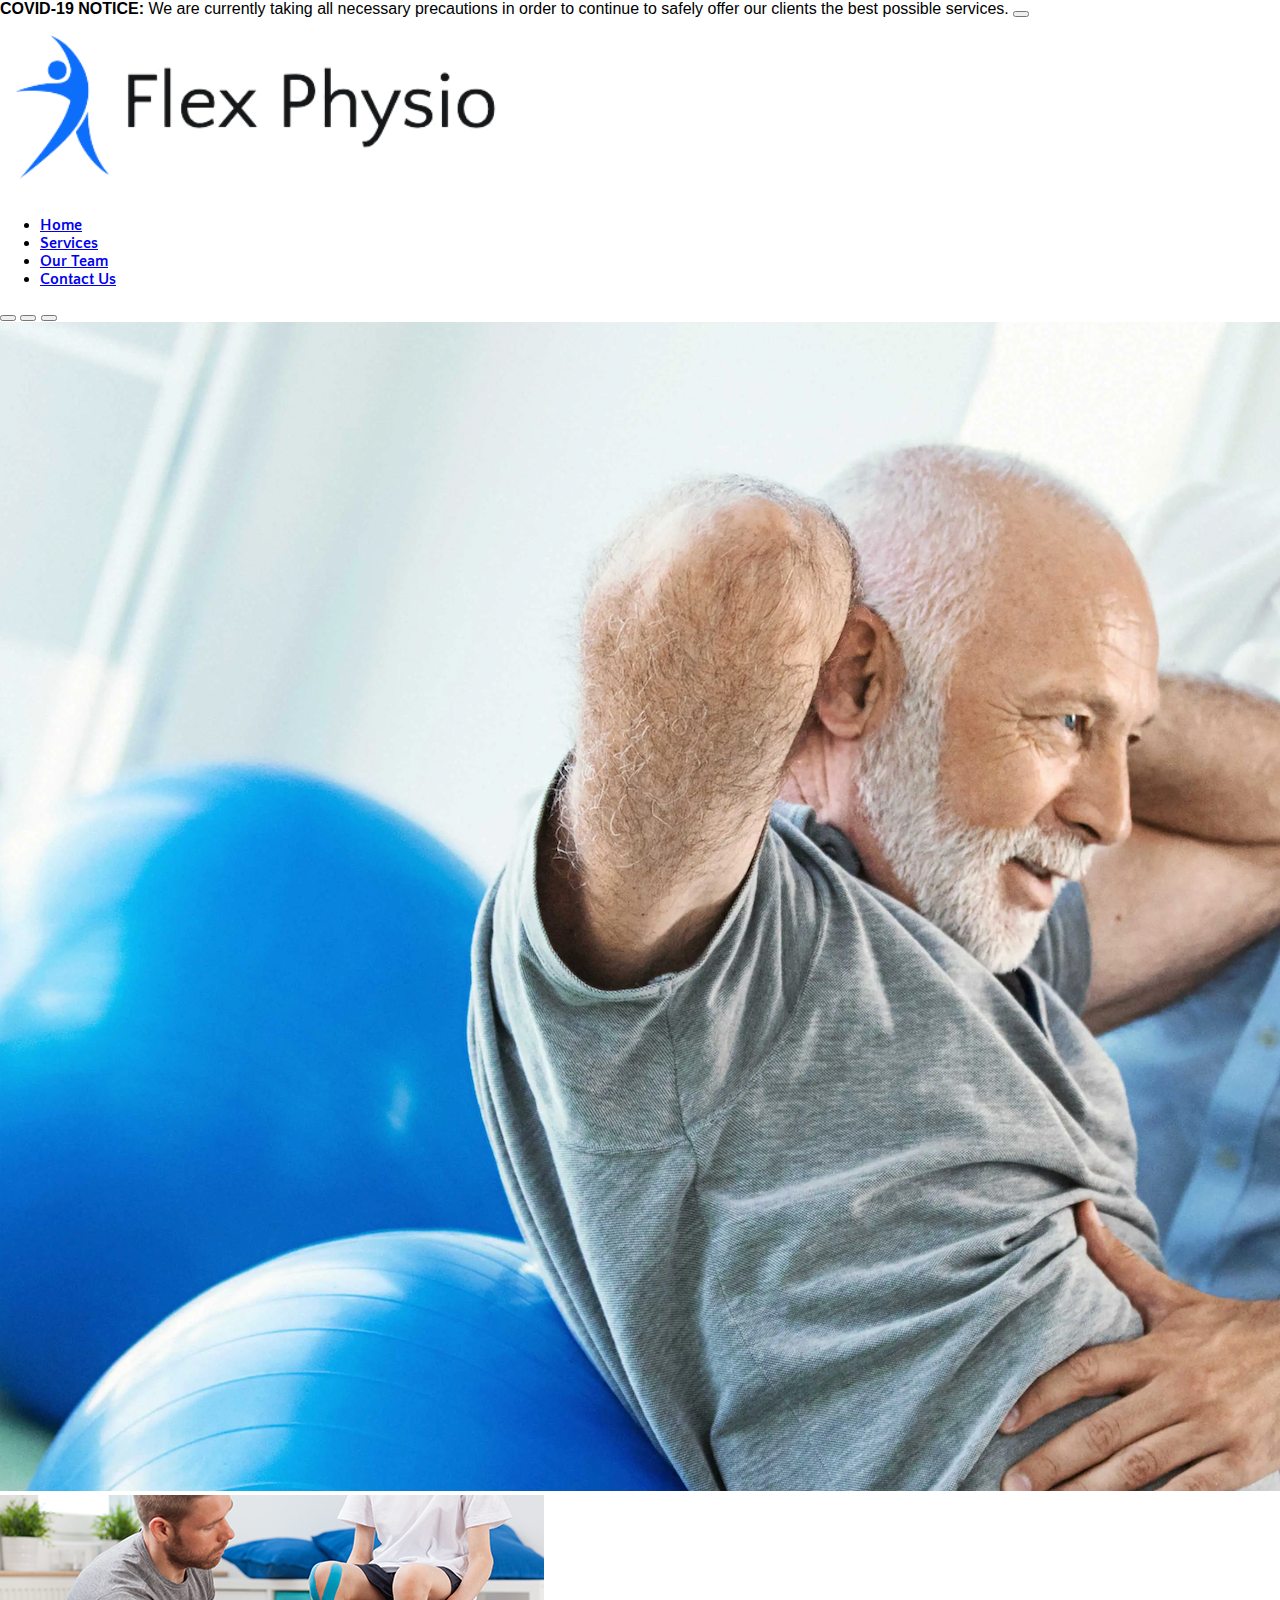
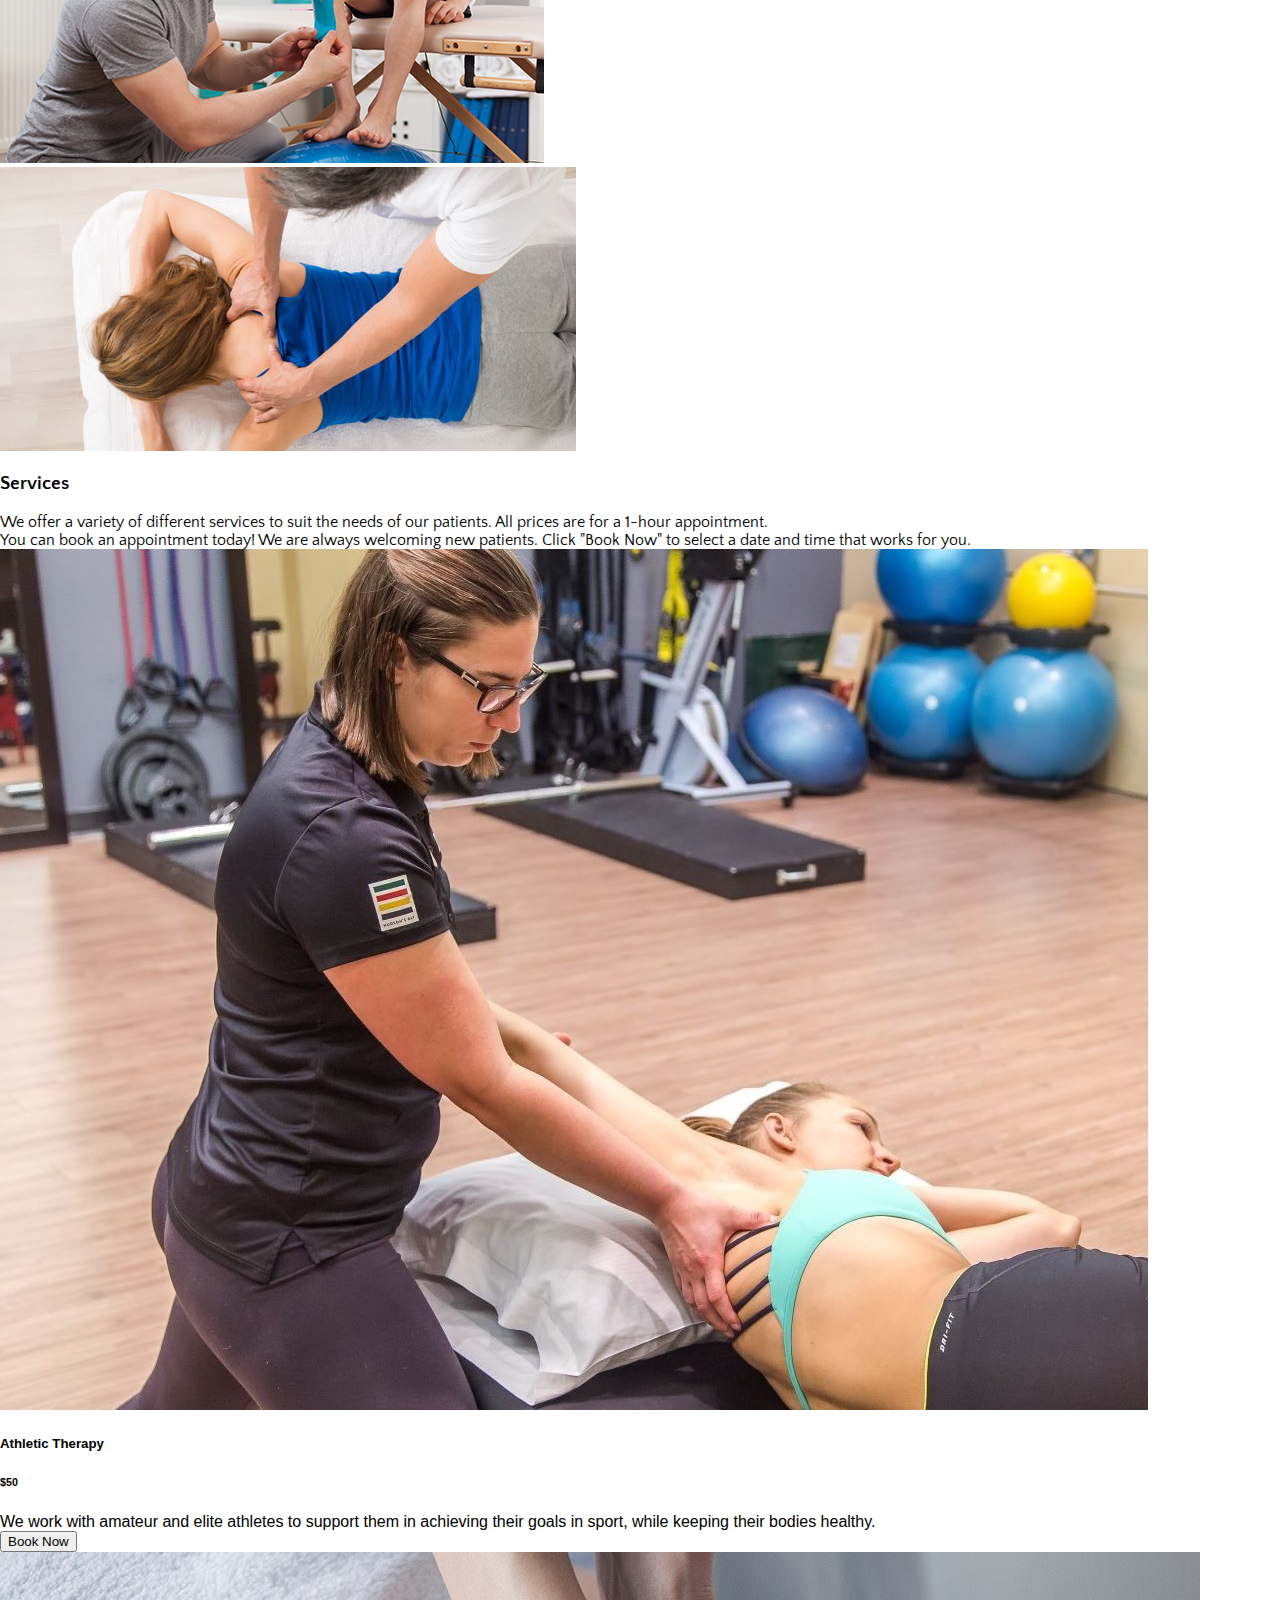
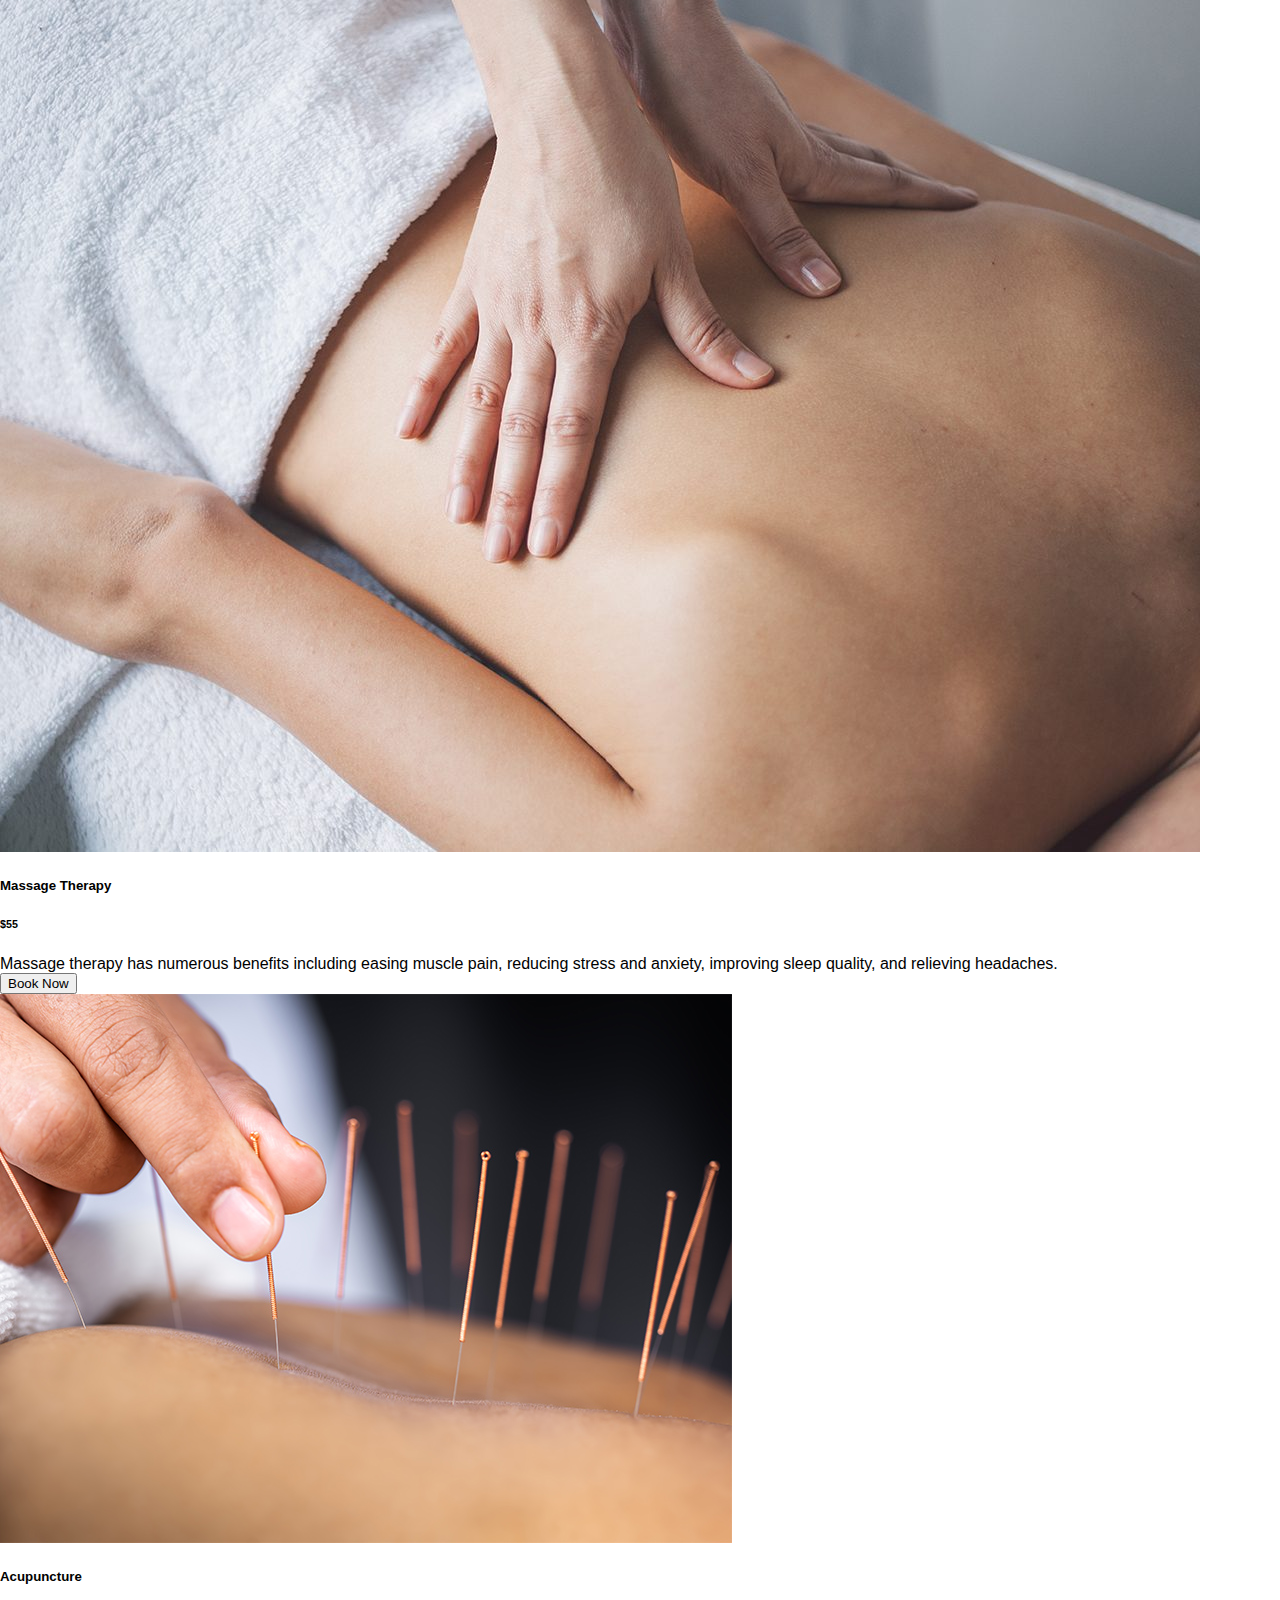
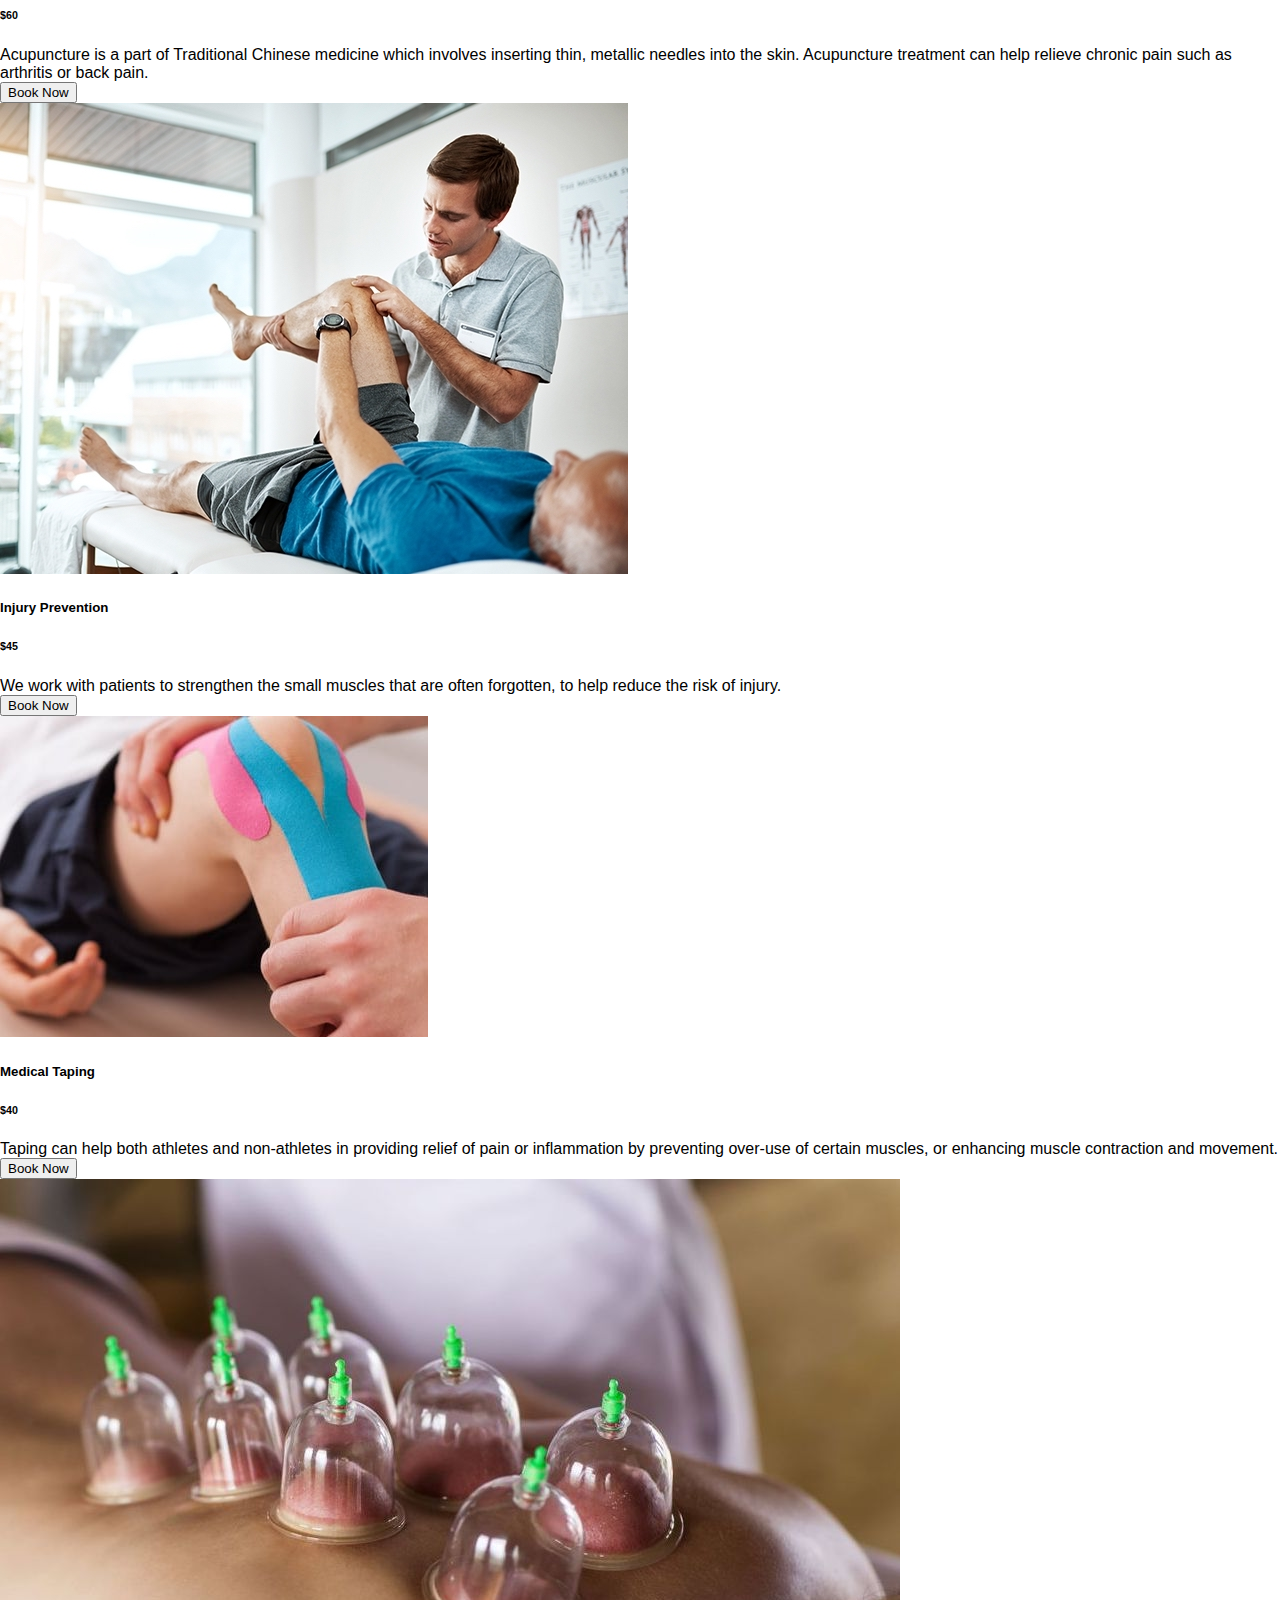
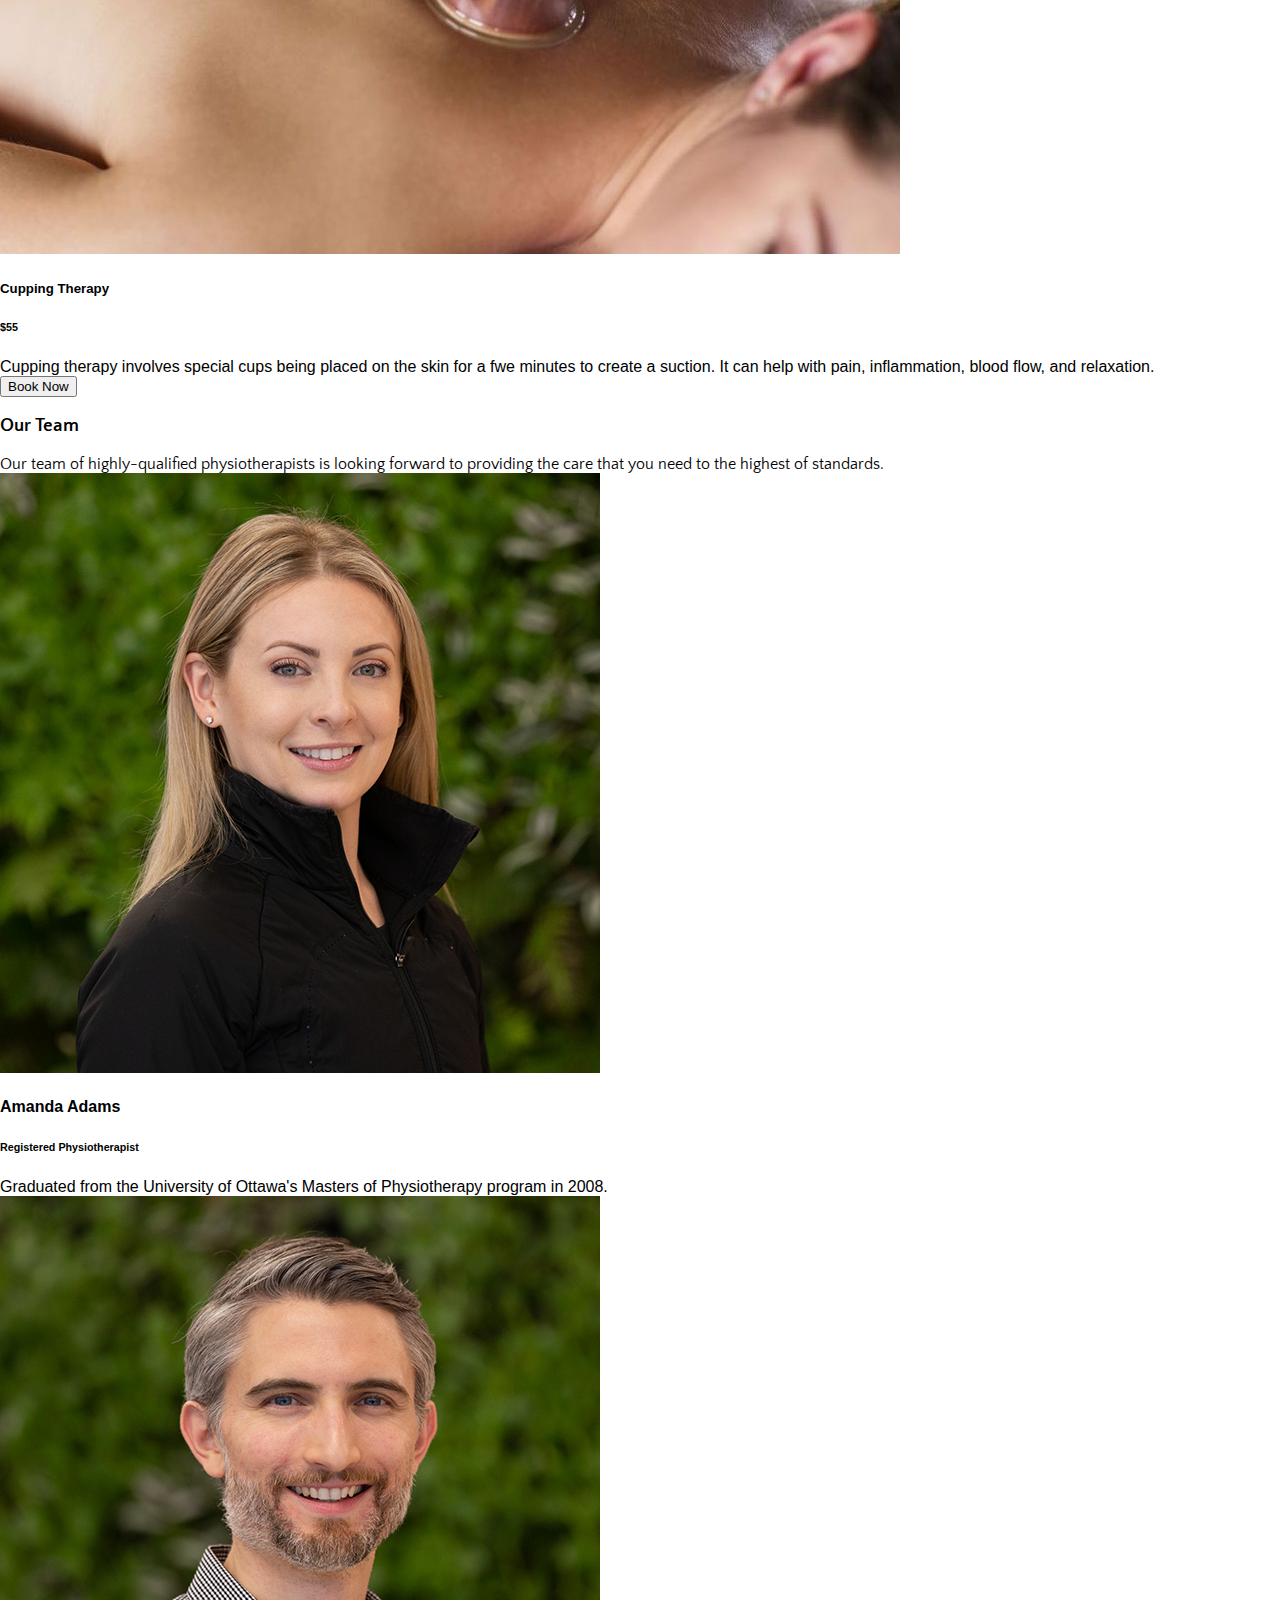
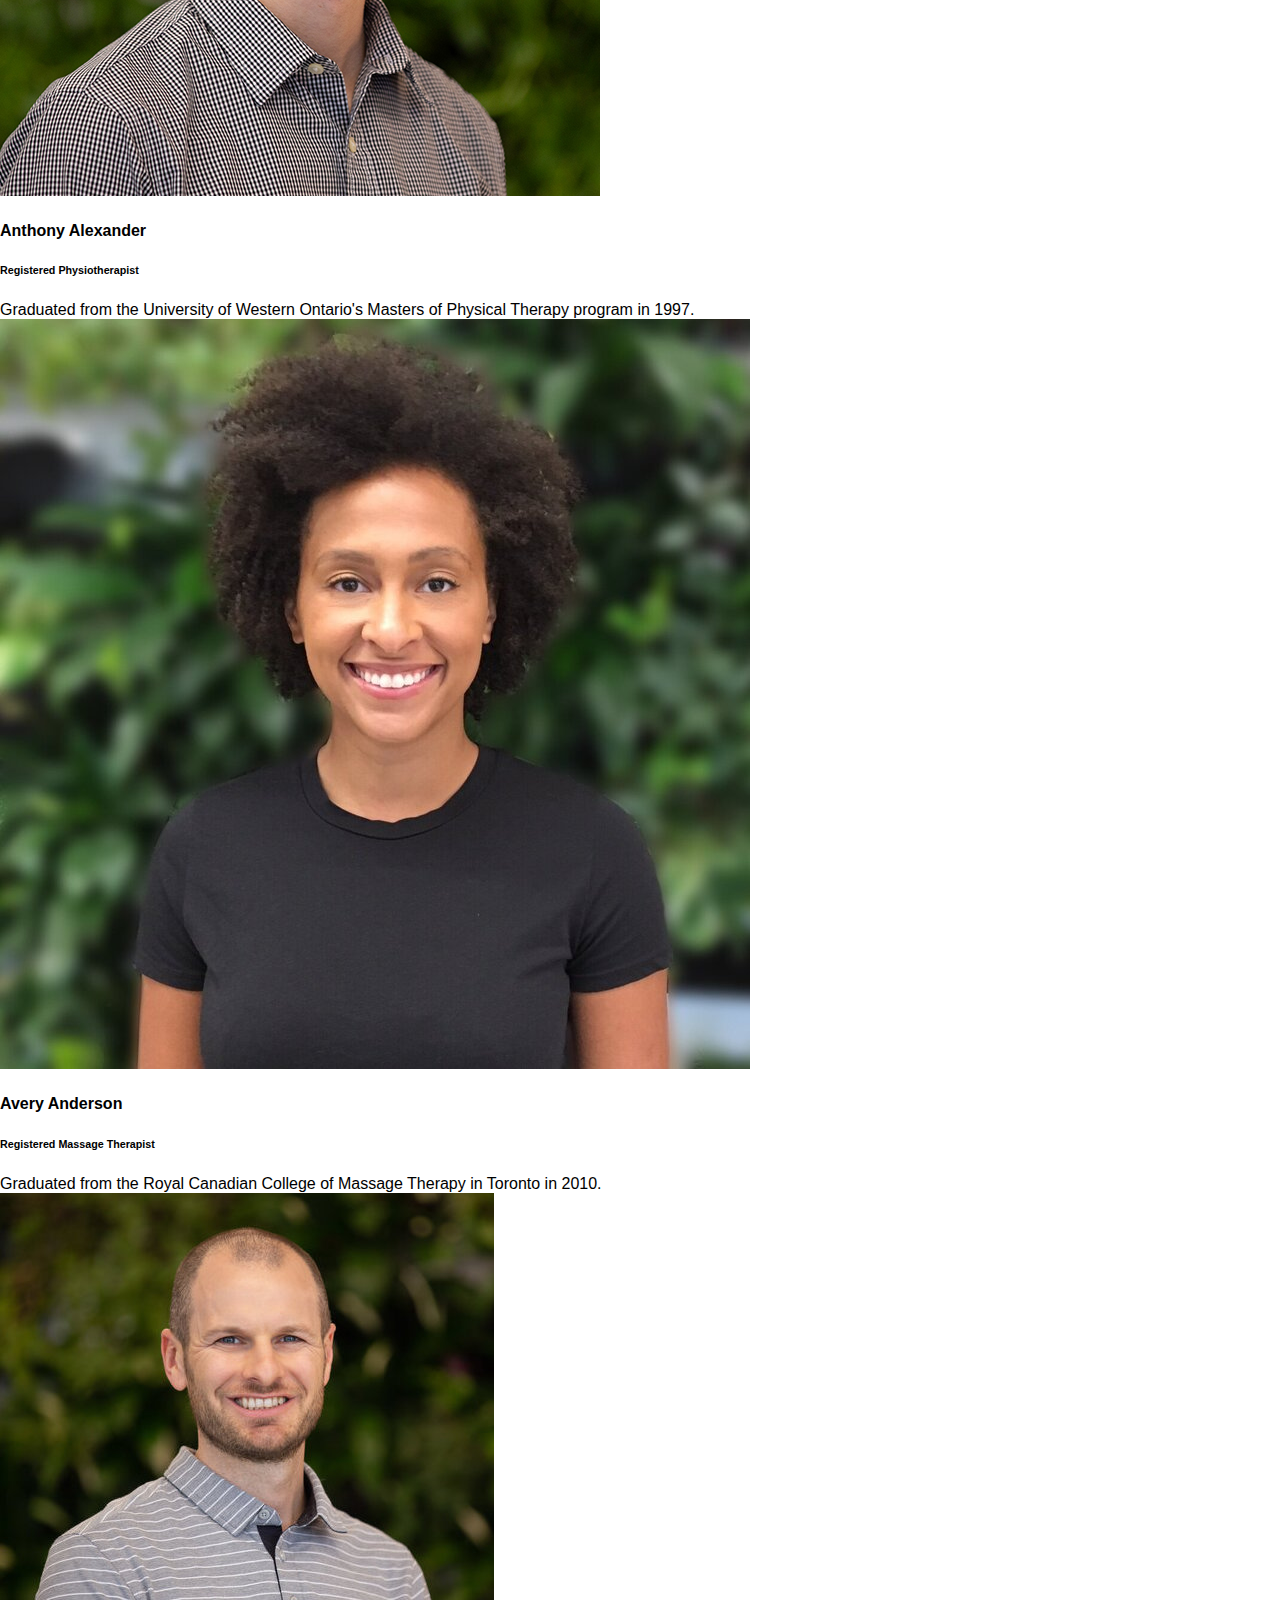
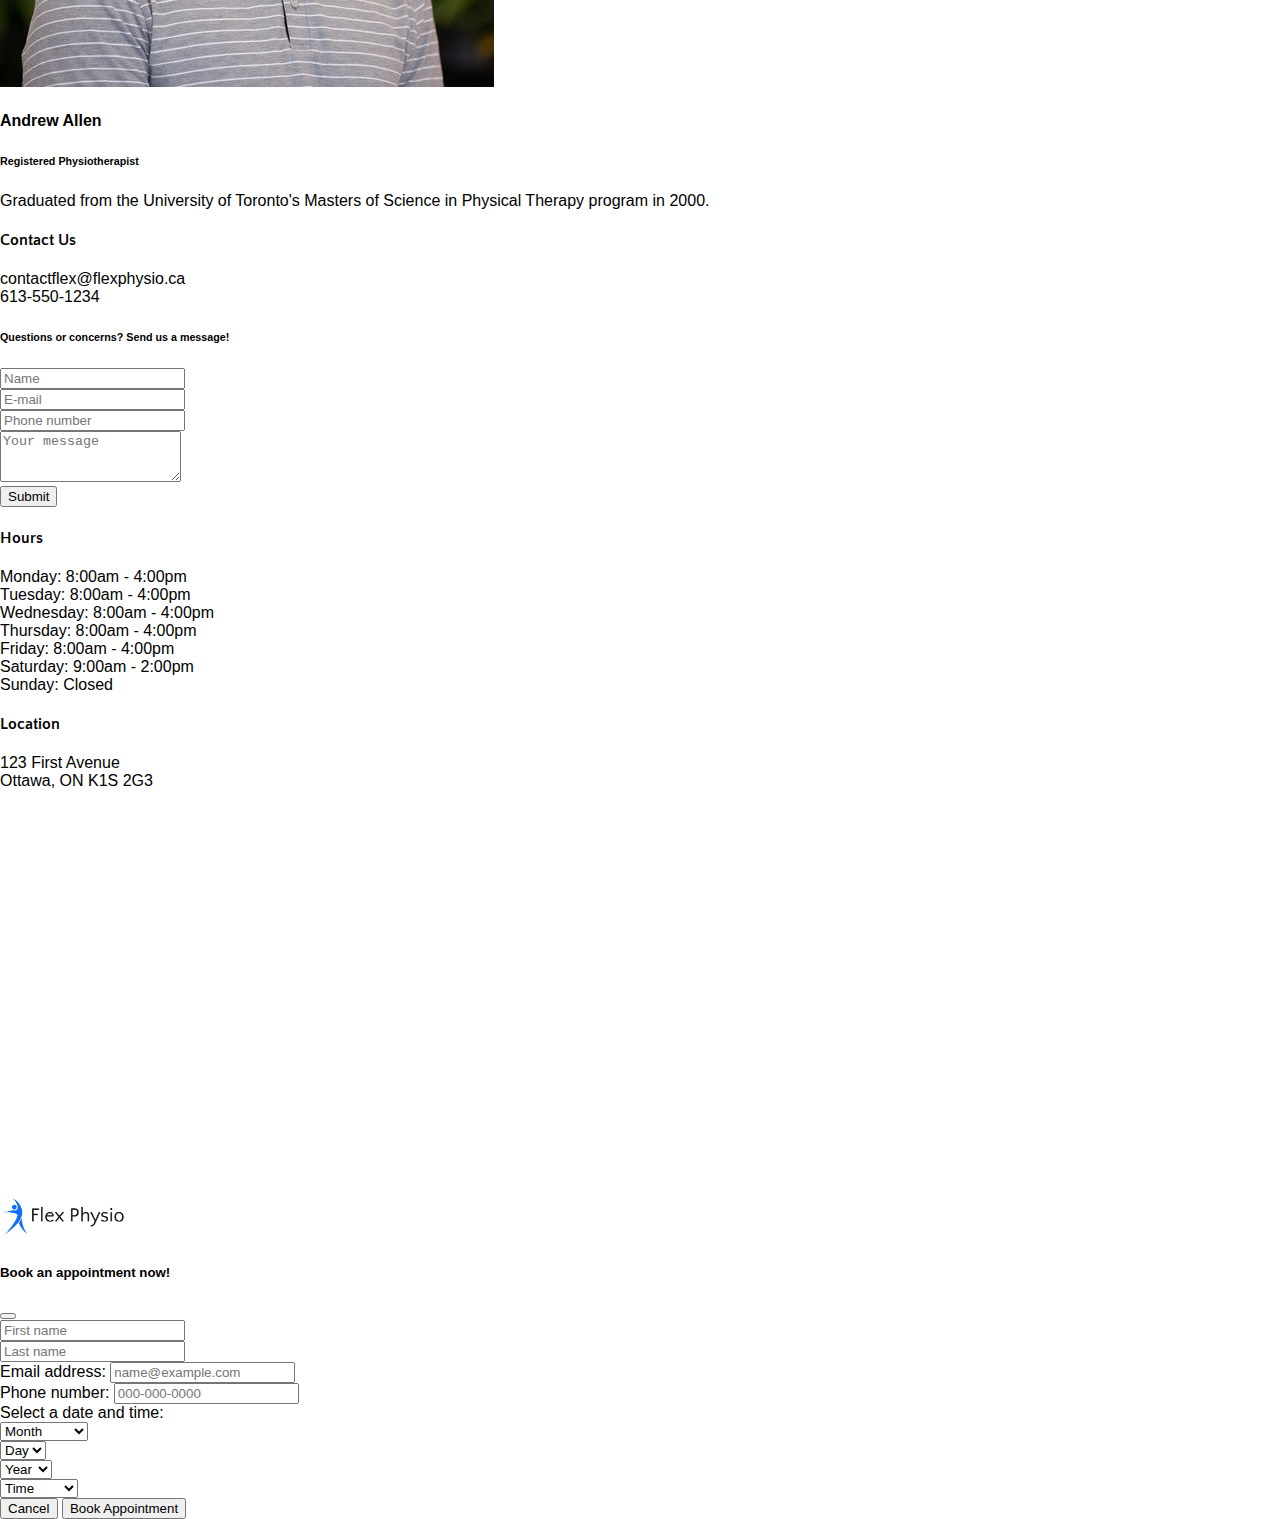
<file: module4.html>
<!DOCTYPE html>
<html lang="en">
<head>
	<meta charset="UTF-8">
	<link rel="stylesheet" href="style.css" type="text/css">
	<!-- Font CSS -->
	<link rel="preconnect" href="https://fonts.gstatic.com"> 
	<link href="https://fonts.googleapis.com/css2?family=Quattrocento+Sans&display=swap" rel="stylesheet">
	<!-- Bootstrap CSS -->
    <link href="https://cdn.jsdelivr.net/npm/bootstrap@5.0.1/dist/css/bootstrap.min.css" rel="stylesheet" integrity="sha384-+0n0xVW2eSR5OomGNYDnhzAbDsOXxcvSN1TPprVMTNDbiYZCxYbOOl7+AMvyTG2x" crossorigin="anonymous">
	<title>Module 4: Health Service</title>
</head>
<body class="module4">

	<!-- COVID NOTICE -->
	<div class="alert alert-danger alert-dismissable fade show my-2 text-center m-2" role="alert">
        <strong>COVID-19 NOTICE:</strong> We are currently taking all necessary precautions in order to continue to safely offer our clients the best possible services.
        <button type="button" class="btn-close float-end" data-bs-dismiss="alert" aria-label="Close"></button>
     </div>

	<!-- NAVBAR -->
	<nav id="navbar" class="navbar sticky-top navbar-light bg-light px-3">
		<a class="navbar-brand" href="#scrollspyHeading1">
		<img src="photos/mod4/logo.png" alt="..." width="40%" class="d-inline-block align-text-top">
		</a>
		  <ul class="nav nav-pills">
		    <li class="nav-item">
		      <a class="nav-link" href="#scrollspyHeading1">Home</a>
		    </li>
		    <li class="nav-item">
		      <a class="nav-link" href="#scrollspyHeading2">Services</a>
		    </li>
		    <li class="nav-item">
		      <a class="nav-link" href="#scrollspyHeading3">Our Team</a>
		    </li>
		    <li class="nav-item">
		      <a class="nav-link" href="#scrollspyHeading4">Contact Us</a>
		    </li>
		  </ul>
	</nav>

	<div data-bs-spy="scroll" data-bs-target="#navbar" data-bs-offset="0" class="scrollspy" tabindex="0">

	</div>

	<div id="scrollspyHeading1">
	<!-- SLIDESHOW -->
		<div id="carousel" class="carousel slide" data-bs-ride="carousel">
			<div class="carousel-indicators">
				<button type="button" data-bs-target="#carouselIndicators" data-bs-slide-to="0" class="active" aria-current="true" aria-label="Slide 1"></button>
				<button type="button" data-bs-target="#carouselIndicators" data-bs-slide-to="1" aria-label="Slide 2"></button>
				<button type="button" data-bs-target="#carouselIndicators" data-bs-slide-to="2" aria-label="Slide 3"></button>
			</div>
	  		<div class="carousel-inner">
			    <div class="carousel-item active">
		      		<img src="photos/mod4/slideshow0.png" class="d-block w-100" alt="...">
		    	</div>
		    	<div class="carousel-item">
		      		<img src="photos/mod4/slideshow2.jpg" class="d-block w-100" alt="...">
		    	</div>
		    	<div class="carousel-item">
		      		<img src="photos/mod4/slideshow3.jpg" class="d-block w-100" alt="...">
		    	</div>
	  		</div>
		</div>
	</div>

		<!-- SERVICES -->
	<div id="scrollspyHeading2" class="mt-3 p-3">
		<h3 class="section-title">Services</h3>
		<p class="section-description">We offer a variety of different services to suit the needs of our patients. All prices are for a 1-hour appointment.</p> 
		<p class="section-description">You can book an appointment today! We are always welcoming new patients. Click "Book Now" to select a date and time that works for you.</p> 

		<div class="row row-cols-1 row-cols-sm-2 row-cols-md-3 row-cols-xxl-6 g-4 mt-1">
			<div class="col">
			    <div class="card h-100">
			      <img src="photos/mod4/athletic-therapy.jpg" class="card-img-top" alt="...">
			      <div class="card-body d-flex flex-column">
			        <h5 class="card-title">Athletic Therapy</h5>
			        <h6>$50</h6>
			        <p class="card-text mb-2">We work with amateur and elite athletes to support them in achieving their goals in sport, while keeping their bodies healthy.</p>
			       <button type="button" class="btn btn-outline-dark mt-auto mt-2" data-bs-toggle="modal" data-bs-target="#booking-modal">Book Now</button>
			      </div>
			    </div>
			 </div>
			 <div class="col">
			    <div class="card h-100">
			      <img src="photos/mod4/massage-therapy.jpg" class="card-img-top" alt="...">
			      <div class="card-body d-flex flex-column">
			        <h5 class="card-title">Massage Therapy</h5>
			        <h6>$55</h6>
			        <p class="card-text mb-2">Massage therapy has numerous benefits including easing muscle pain, reducing stress and anxiety, improving sleep quality, and relieving headaches.</p>
			        <button type="button" class="btn btn-outline-dark mt-auto" data-bs-toggle="modal" data-bs-target="#booking-modal">Book Now</button>
			      </div>
			  	</div>
			  </div>
			  <div class="col">
			    <div class="card h-100">
			      <img src="photos/mod4/acupuncture.jpg" class="card-img-top" alt="...">
			      <div class="card-body d-flex flex-column">
			        <h5 class="card-title">Acupuncture</h5>
			        <h6>$60</h6>
			        <p class="card-text mb-2">Acupuncture is a part of Traditional Chinese medicine which involves inserting thin, metallic needles into the skin. Acupuncture treatment can help relieve chronic pain such as arthritis or back pain.</p>
			        <button type="button" class="btn btn-outline-dark mt-auto" data-bs-toggle="modal" data-bs-target="#booking-modal">Book Now</button>
			      </div>
			    </div>
			  </div>
			  <div class="col">
			    <div class="card h-100">
			      <img src="photos/mod4/injury-prev.jpg" class="card-img-top" alt="...">
			      <div class="card-body d-flex flex-column">
			        <h5 class="card-title">Injury Prevention</h5>
			        <h6>$45</h6>
			        <p class="card-text mb-2">We work with patients to strengthen the small muscles that are often forgotten, to help reduce the risk of injury.</p>
			        <button type="button" class="btn btn-outline-dark mt-auto" data-bs-toggle="modal" data-bs-target="#booking-modal">Book Now</button>
			      </div>
			    </div>
			  </div>
			  <div class="col">
			    <div class="card h-100">
			      <img src="photos/mod4/tape.jpg" class="card-img-top" alt="...">
			      <div class="card-body d-flex flex-column">
			        <h5 class="card-title">Medical Taping</h5>
			        <h6>$40</h6>
			        <p class="card-text mb-2">Taping can help both athletes and non-athletes in providing relief of pain or inflammation by preventing over-use of certain muscles, or enhancing muscle contraction and movement.</p>
			        <button type="button" class="btn btn-outline-dark mt-auto" data-bs-toggle="modal" data-bs-target="#booking-modal">Book Now</button>
			      </div>
			    </div>
			  </div>
			  <div class="col">
			    <div class="card h-100">
			      <img src="photos/mod4/cupping.jpg" class="card-img-top" alt="...">
			      <div class="card-body d-flex flex-column">
			        <h5 class="card-title">Cupping Therapy</h5>
			        <h6>$55</h6>
			        <p class="card-text mb-2">Cupping therapy involves special cups being placed on the skin for a fwe minutes to create a suction. It can help with pain, inflammation, blood flow, and relaxation.</p>
			        <button type="button" class="btn btn-outline-dark mt-auto" data-bs-toggle="modal" data-bs-target="#booking-modal">Book Now</button>
			      </div>
			    </div>
	  		  </div>
		</div>
	</div>

		  
	<!-- TEAM -->
	<div id="scrollspyHeading3" class="mt-3 p-3">
		<h3 class="section-title">Our Team</h3>
		<p class="section-description">Our team of highly-qualified physiotherapists is looking forward to providing the care that you need to the highest of standards.</p>
		<div class="row row-cols-1 row-cols-sm-2 row-cols-lg-4 g-4 mt-1">
			<div class="col">
			    <div class="card text-center h-100 ">
			      <img src="photos/mod4/phys3.jpg" class="card-img-top" alt="...">
			      <div class="card-body">
			        <h4 class="card-title">Amanda Adams</h4>
			        <h6 class="card-text">Registered Physiotherapist</h6>
			        <p class="card-text">Graduated from the University of Ottawa's Masters of Physiotherapy program in 2008.</p>
			      </div>
			    </div>
			</div>
			<div class="col">
			    <div class="card text-center h-100 ">
			      <img src="photos/mod4/phys1.jpg" class="card-img-top" alt="...">
			      <div class="card-body">
			        <h4 class="card-title">Anthony Alexander</h4>
			        <h6 class="card-text">Registered Physiotherapist</h6>
			        <p class="card-text">Graduated from the University of Western  Ontario's Masters of Physical Therapy program in 1997.</p>
			      </div>
			    </div>
			</div>
			<div class="col">
			    <div class="card text-center h-100 ">
			      <img src="photos/mod4/phys4.jpg" class="card-img-top" alt="...">
			      <div class="card-body">
			        <h4 class="card-title">Avery Anderson</h4>
			        <h6 class="card-text">Registered Massage Therapist</h6>
			        <p class="card-text">Graduated from the Royal Canadian College of Massage Therapy in Toronto in 2010.</p>
			      </div>
			    </div>
			</div>
			<div class="col">
			    <div class="card text-center h-100 ">
			      <img src="photos/mod4/phys2.jpg" class="card-img-top" alt="...">
			      <div class="card-body">
			        <h4 class="card-title">Andrew Allen</h4>
			        <h6 class="card-text">Registered Physiotherapist</h6>
			        <p class="card-text">Graduated from the University of Toronto's Masters of Science in Physical Therapy program in 2000.</p>
			      </div>
			    </div>
			</div>
		</div>
	</div>

	<div id="scrollspyHeading4" class="bg-light p-3 mt-3">
	<!-- CONTACT -->
		<div class="row">
			<div class="col-3">
			  	<h4 class="section-title">Contact Us</h4>
			  	<p>contactflex@flexphysio.ca</p>
			  	<p>613-550-1234</p>
			  	<h6 class="mt-4">Questions or concerns? Send us a message!</h6>
				
				<div class="my-3">
				  <input type="text" class="form-control submit-msg" placeholder="Name" aria-label="Name">
				</div>
				<div class="mb-3">
				  <input type="email" class="form-control submit-msg" id="FormControlInput1" placeholder="E-mail">
				</div>
				<div class="mb-3">
				  <input type="text" class="form-control submit-msg" id="FormControlInput2" placeholder="Phone number">
				</div>
				<div class="mb-3">
				  <textarea class="form-control submit-msg" id="FormControlTextarea1" rows="3" placeholder="Your message"></textarea>
				</div>
				<div id="confirmation-msg"></div>
				<button type="button" class="btn btn-dark" onclick="submitMessage()">Submit</button>

			</div>
			<div class="col-3">
			  	<h4 class="section-title">Hours</h4>
			  	<p>Monday: 8:00am - 4:00pm</p>
			  	<p>Tuesday: 8:00am - 4:00pm</p>
			  	<p>Wednesday: 8:00am - 4:00pm</p>
			  	<p>Thursday: 8:00am - 4:00pm</p>
			  	<p>Friday: 8:00am - 4:00pm</p>
			  	<p>Saturday: 9:00am - 2:00pm</p>
			  	<p>Sunday: Closed</p>
			</div>
			<div class="col-6">
			  	<h4 class="section-title">Location</h4>
			  	<p>123 First Avenue</p>
				<p>Ottawa, ON K1S 2G3</p>
			    <iframe class="mt-2" width="100%" height="400" style="border:0" loading="lazy" allowfullscreen src="https://www.google.com/maps/embed/v1/place?q=place_id:ChIJ1YFcFbkFzkwRLux8LuV8izA&key=AIzaSyBdBYvARNoBUXfWTe9xZqY4LT3ajinO7Ww"></iframe>
			</div>
		</div>
	</div>

	<div class="my-footer text-center">
		<img src="photos/mod4/logo.png" alt="..." width="10%" class="d-inline-block align-text-top py-2">
	</div>



		<!-- BOOKING MODAL -->
		<div class="modal fade" id="booking-modal" tabindex="-1" aria-labelledby="ModalLabel" aria-hidden="true">
		  <div class="modal-dialog modal-dialog-centered">
		    <div class="modal-content">
		      <div class="modal-header">
		        <h5 class="modal-title" id="ModalLabel">Book an appointment now!</h5>
		        <button type="button" class="btn-close" data-bs-dismiss="modal" aria-label="Close"></button>
		      </div>
		      <div class="modal-body">
		        <div class="row g-3 mb-3">
				  <div class="col">
				    <input type="text" class="form-control" placeholder="First name" aria-label="First name">
				  </div>
				  <div class="col">
				    <input type="text" class="form-control" placeholder="Last name" aria-label="Last name">
				  </div>
				</div>
				<div class="mb-3">
				  <label for="FormControlInput1" class="form-label">Email address:</label>
				  <input type="email" class="form-control" id="FormControlInput1" placeholder="name@example.com">
				</div>
				<div class="mb-3">
				  <label for="FormControlInput2" class="form-label">Phone number:</label>
				  <input type="text" class="form-control mb-2" id="FormControlInput2" placeholder="000-000-0000">
				</div>

				<!-- Datepicker --> 
				<div class="row mb-3">
					<p class="mb-2 mt-2">Select a date and time:</p>
					<div class="col">
						<select class="form-select" aria-label="Default select example">
						  <option selected>Month</option>
						  <option value="Jan">January</option>
						  <option value="Feb">February</option>
						  <option value="Mar">March</option>
						  <option value="Apr">April</option>
						  <option value="May">May</option>
						  <option value="June">June</option>
						  <option value="Jul">July</option>
						  <option value="Aug">August</option>
						  <option value="Sept">September</option>
						  <option value="Oct">October</option>
						  <option value="Nov">November</option>
						  <option value="Dec">December</option>
						</select>
					</div>
					<div class="col">
						<select class="form-select" aria-label="Default select example">
						  <option selected>Day</option>
						  <option value="1">1</option>
						  <option value="2">2</option>
						  <option value="3">3</option>
						  <option value="4">4</option>
						  <option value="5">5</option>
						  <option value="6">6</option>
						  <option value="7">7</option>
						  <option value="8">8</option>
						  <option value="9">9</option>
						  <option value="10">10</option>
						  <option value="11">11</option>
						  <option value="12">12</option>
						  <option value="13">13</option>
						  <option value="14">14</option>
						  <option value="15">15</option>
						  <option value="16">16</option>
						  <option value="17">17</option>
						  <option value="18">18</option>
						  <option value="19">19</option>
						  <option value="20">20</option>
						  <option value="21">21</option>
						  <option value="22">22</option>
						  <option value="23">23</option>
						  <option value="24">24</option>
						  <option value="25">25</option>
						  <option value="26">26</option>
						  <option value="27">27</option>
						  <option value="28">28</option>
						  <option value="29">29</option>
						  <option value="30">30</option>
						  <option value="31">31</option>
						</select>
					</div>
					<div class="col">
						<select class="form-select" aria-label="Default select example">
						  <option selected>Year</option>
						  <option value="2021">2021</option>
						  <option value="2022">2022</option>
						</select>
					</div>
				<!-- Time picker --> 
					<div class="col">
						<select class="form-select" aria-label="Default select example">
						  <option selected>Time</option>
						  <option value="8am">8:00 am</option>
						  <option value="9am">9:00 am</option>
						  <option value="10am">10:00 am</option>
						  <option value="11am">11:00 am</option>
						  <option value="12am">12:00 pm</option>
						  <option value="1pm">1:00 pm</option>
						  <option value="2pm">2:00 pm</option>
						  <option value="3pm">3:00 pm</option>
						</select>
					</div>
		      </div>
		      <div class="modal-footer">
		        <button type="button" class="btn btn-secondary" data-bs-dismiss="modal">Cancel</button>
		        <button type="button" class="btn btn-primary" data-bs-dismiss="modal">Book Appointment</button>
		      </div>
		    </div>
		  </div>
		</div>

	
	<!-- Option 1: Bootstrap Bundle with Popper -->
    <script src="https://cdn.jsdelivr.net/npm/bootstrap@5.0.1/dist/js/bootstrap.bundle.min.js" integrity="sha384-gtEjrD/SeCtmISkJkNUaaKMoLD0//ElJ19smozuHV6z3Iehds+3Ulb9Bn9Plx0x4" crossorigin="anonymous"></script>
    <script src="scripts/mod4/main.js"></script>
</body>
</html>
</file>
<file: style.css>
body {
	margin: 0;
	padding: 0;
	font-family: "Trebuchet MS", Verdana, sans-serif;
}

body h1{
	font-family: "Bree Serif", Verdana, sans-serif;
}

/* ======== MODULE 5/6 ======== */

.module5 h3.section-title, .module5 h4.section-title, .module5 .nav-link{
	font-family: 'Quattrocento Sans',  "Helvetica Neue", Helvetica, Arial, sans-serif !important;
	font-weight:  bold;
}

.module5 h4.section-title, .module5 .nav-link{
	font-size:  1.2em;
}

.module5 p.section-description{
	font-family: 'Quattrocento Sans',  "Helvetica Neue", Helvetica, Arial, sans-serif !important;
}

.module5 p{
	margin: 0;
}

.module5 .img-div .img-text{
	padding: 0;
	
}

.module5 .img-div{
	overflow: hidden;
	position:  relative;
}

.module5 .img-div .img-text .pro-hours{
	color:  transparent;
	display: flex;
	align-items: center;
	justify-content: center;
	padding: 10px;
	height: 100%;
	text-align: center;
	font-size: 1.1em;
}

/*.module5 .img-div .img-text .pro-hours:hover{
	color:  black;
	background-color: rgb(251,251,251, 0.75);
}*/

.module5 .navbar .navbar-brand{
	font-weight: bold;
}



.module5 .navbar-custom {
    background-color: #EAECEF;
}

.module5 .input-group {
	height: 38px;
}

.module5 .hasDatepicker{
	border:  1px solid #CED4DA;
	border-radius: 4px;
	width: 91%;
	background-color: white;
	padding-left:  14px;
}

.module5 .hasDatepicker:disabled{
	border:  1px solid #CED4DA;
	border-radius: 4px;
	width: 91%;
	background-color: #EAECEF;
	padding-left:  14px;
}

.module5 #bad-phone, .module5 #bad-email, .module5 #bad-last-name, .module5 #bad-first-name, .module5 #bad-credit-card, .module5 #bad-exp-date, .module5 #bad-cvv{
	color: red;
	display: none;
	font-size: 0.8em;
}

.module5 #modal2{
	display: none;
}

.module5 #ModalLabel2{
	display: none;
}


/* ===== MODULE 4 ====== */

/*
#0D6EFD
*/

.module4 h3.section-title, .module4 h4.section-title, .module4 .nav-link{
	font-family: 'Quattrocento Sans',  "Helvetica Neue", Helvetica, Arial, sans-serif !important;
	font-weight:  bold;
}

.module4 p.section-description{
	font-family: 'Quattrocento Sans',  "Helvetica Neue", Helvetica, Arial, sans-serif !important;
}

.module4 p{
	margin: 0;
}

.module4 .navbar .nav .nav-item .nav-link.active{
	
}

.module4 .navbar .navbar-brand{
	font-weight: bold;
}



/* ===== MODULE 3 ====== */

.module3 #header{
	margin-left: auto;
	margin-right: auto;
	background-color: #91CB3E;
	padding: 10px;
	display: flex;
	flex-direction: row;
	align-items: center;
}

.module3 #header .home{
	display: flex;
	justify-content: flex-start;
}

.module3 #header .title{
	display: flex;
	justify-content: flex-start;
	position: relative;
	margin-left: auto;
	margin-right: auto;
	padding: 0 75px 0 0;
}

.module3 #header .home a{
	text-decoration: none;
	color: black;
	background: white;
	border-radius: 20px;
	padding: 10px 20px;
}

.module3 #header .home a:hover{
	text-decoration: none;
	color: black;
	background: #F0F7F4;
	border-radius: 20px;
	padding: 10px 20px;
}

.module3 #content{
	min-height: 600px;
	display: flex;
	flex-direction: column;
	align-items: center;
	padding: 20px;

}

.module3 #content .main-image{
	width: 30%;
}

.module3 #content .accordion{
	background-color: #19381F;
  	color: white;
  	cursor: pointer;
  	padding: 18px;
  	margin: 5px;
  	width: 95%;
  	border: none;
  	text-align: center;
  	outline: none;
  	font-size: 15px;
  	transition: 0.4s;
  	font-family: "Trebuchet MS", Verdana, sans-serif;
  	border-radius: 11px;
}

.module3 #content .active, .module3 #content .accordion:hover {
  background-color: #4C934C;
  height: auto;
}

.module3 #content .accordion:after {
  content: '\25B6';
  color: white;
  font-weight: bold;
  float: right;
  margin-left: 5px;
}

.module3 #content .active:after button{
  content: "\25BC";
}

.module3 #content .tabcontent{
	margin: 0px;
  	padding: 0 18px;
  	background-color: white;
  	max-height: 0;
  	min-height: 100%;
  	overflow: auto;
  	transition: max-height 0.2s ease-out;
 }

.module3 #content .tabcontent button{
	margin: 20px 10px;
	padding: 10px;
	background-color: #19381F;
	color: white;
	border-radius: 30px;
	border: none;
	cursor: pointer;
	text-decoration: none;
	font-size: 1.1em;
	font-family: "Trebuchet MS", Verdana, sans-serif;
}

.module3 #content .tabcontent button:hover{
	background-color: #53A548;
}

.module3 #content #profile, .module3 #content #recipes, .module3 #content #products, .module3 #content #miscProducts{
	width: 90%;
}

.module3 #content .tabcontent #displayRecipe #recipe{
	background-color: white;
	border: 1px solid #19381F;
	border-radius: 15px;
	padding: 10px;
	margin: 5px;
	display: flex;
	flex-direction: row;
	justify-content: space-around;
	align-items: center;
	width: 90%;
}

.module3 #content .tabcontent #displayRecipe #recipe img{
	max-width: 85px;
	width: 20%;
}

.module3 #content .tabcontent #displayRecipe #recipe h5{
	margin: 10px;
	padding: 10px;
	font-size: 1.3em;
	width: 20%;
}

.module3 #content .tabcontent #displayRecipe #recipe p{
	margin: 5px;
	width: 30%;
}

.module3 #content .tabcontent #intro, .module3 #content .tabcontent #intro2, .module3 #content .tabcontent #intro3{
	padding-bottom: 20px;
}

.module3 #content .tabcontent #displayProduct, .module3 #content .tabcontent #displayRecipe{
	display: flex;
	flex-direction: column;
	justify-content: start;
	align-items: center;
	width: 100%;
}

.module3 #content .tabcontent #displayProduct #item{
	background-color: white;
	border: 1px solid #19381F;
	border-radius: 15px;
	padding: 10px;
	margin: 5px;
	display: flex;
	flex-direction: column;
	align-items: center;
	width: 90%;
}

.module3 #content .tabcontent #displayProduct #item #prodInfo{
	display: flex;
	flex-direction: row;
	justify-content: space-around;
	align-items: center;
	width: 100%;
}

.module3 #content .tabcontent #displayProduct #item #prodInfo img{
	max-width: 85px;
	width: 25%;
}

.module3 #content .tabcontent #displayProduct #item #prodInfo h5{
	margin: 10px;
	padding: 10px;
	font-size: 1.3em;
	width: 30%;
}

.module3 #content .tabcontent #displayProduct #item #prodInfo p{
	margin: 5px;
	width: 15%;
}

.module3 #content .tabcontent #displayProduct #item #prodInfo .button1{
	background-color: white;
	margin: 20px 10px;
	padding: 10px;
	color: #19381F;
	border-radius: 30px;
	border: 1px solid #19381F;
	cursor: pointer;
	text-decoration: none;
	font-size: 0.8em;
	font-family: "Trebuchet MS", Verdana, sans-serif;
	width: 100px;
	width: 15%;
	height: 40px;
	display: flex;
	align-items: center;
	justify-content: center;
}

.module3 #content .tabcontent #displayProduct #item #prodInfo .button2, .module3 #content .tabcontent #displayRecipe #recipe .button{
	background-color: white;
	margin: 20px 10px;
	padding: 10px;
	color: #19381F;
	border-radius: 30px;
	border: 1px solid #19381F;
	cursor: pointer;
	text-decoration: none;
	font-size: 1.1em;
	font-family: "Trebuchet MS", Verdana, sans-serif;
	width: 100px;
	width: 15%;
	height: 40px;
	display: flex;
	align-items: center;
	justify-content: center;
}

/* Miscellaneous Producs*/

.module3 #content .tabcontent #displayMiscProduct{
	display: flex;
	flex-direction: column;
	justify-content: start;
	align-items: center;
	width: 100%;
}

.module3 #content .tabcontent #displayMiscProduct #miscItem{
	background-color: white;
	border: 1px solid #19381F;
	border-radius: 15px;
	padding: 10px;
	margin: 5px;
	display: flex;
	flex-direction: column;
	align-items: center;
	width: 90%;
}

.module3 #content .tabcontent #displayMiscProduct #miscItem{
	display: flex;
	flex-direction: row;
	justify-content: space-around;
	align-items: center;
	width: 90%;
}

.module3 #content .tabcontent #displayMiscProduct #miscItem img{
	max-width: 85px;
	width: 25%;
}

.module3 #content .tabcontent #displayMiscProduct #miscItem h5{
	margin: 10px;
	padding: 10px;
	font-size: 1.3em;
	width: 30%;
}

.module3 #content .tabcontent #displayMiscProduct #miscItem p{
	margin: 5px;
	width: 15%;
}

.module3 #content .tabcontent #displayMiscProduct #miscItem .miscButton{
	background-color: white;
	margin: 20px 10px;
	padding: 10px;
	color: #19381F;
	border-radius: 30px;
	border: 1px solid #19381F;
	cursor: pointer;
	text-decoration: none;
	font-size: 1.1em;
	font-family: "Trebuchet MS", Verdana, sans-serif;
	width: 100px;
	width: 15%;
	height: 40px;
	display: flex;
	align-items: center;
	justify-content: center;
}



/* Cart*/
.module3 #content #displayCart{
	margin: 10px;
	padding: 10px;
	display: flex;
	flex-direction: column;
	width: 50%;
	background-color: #F8F9FA;
	border: 0.5px dashed #495057;
}

.module3 #content #cart{
	width: 90%;
}

.module3 #content #displayCart .bought{
	display: flex;
	flex-direction: row;
	align-items: center;
	justify-content: space-between;
	max-height: 25px;
	font-family: "Roboto Mono", serif;
	padding: 5px 4px 0px 4px;
}

.module3 #content #displayCart .heading{
	font-weight: bold;
	border-bottom: 1px solid #495057;
}

.module3 #content #displayCart .total{
	font-weight: bold;
	border-top: 1px solid #495057;
	padding-bottom: 3px;
	padding-top: 7px;
	margin-top: 7px;
}

.module3 #footer{
	margin-left: auto;
	margin-right: auto;
	background-color: #91CB3E;
	padding: 10px;
	display: flex;
	justify-content: center;
	align-items: center;
	font-size: 0.8em;
}





/* ===== MODULE 2 ======= */

/*
light green: #91CB3E
medium green 1: #53A548
medium green 2: #4C934C
dark green: #19381F
yellow: #EEE82C
*/

.module2 #header{
	margin-left: auto;
	margin-right: auto;
	background-color: #91CB3E;
	padding: 10px;
	display: flex;
	flex-direction: row;
	
	align-items: center;
}

.module2 #header .home{
	display: flex;
	justify-content: flex-start;
}

.module2 #header .title{
	display: flex;
	justify-content: flex-start;
	position: relative;
	margin-left: auto;
	margin-right: auto;
	padding: 0 75px 0 0;
}

.module2 #header .home a{
	text-decoration: none;
	color: black;
	background: white;
	border-radius: 20px;
	padding: 10px 20px;
}

.module2 #header .home a:hover{
	text-decoration: none;
	color: black;
	background: #F0F7F4;
	border-radius: 20px;
	padding: 10px 20px;
}

.module2 #content{
	min-height: 600px;
}

.module2 #content .tab{
	background-color: #19381F;
	padding: 5px;
	display: flex;
	flex-direction: row;
	justify-content: center;
}

.module2 #content .tab button{
	margin: 10px;
	padding: 10px;
	background-color: white;
	border-radius: 30px;
	border: none;
	cursor: pointer;
	text-decoration: none;
	font-size: 1em;
	font-family: "Trebuchet MS", Verdana, sans-serif;
	width: 100px;
}

.module2 #content .tab button:hover{
	background-color: #F0F7F4;
}

.module2 #content .tab button.active{
	background-color: #53A548;
}

.module2 #content .tabcontent{
	padding: 10px 15px;
	margin: 0;
	display: none;
}

.module2 #content .tabcontent button{
	margin: 20px 10px;
	padding: 10px;
	background-color: #19381F;
	color: white;
	border-radius: 30px;
	border: none;
	cursor: pointer;
	text-decoration: none;
	font-size: 1.1em;
	font-family: "Trebuchet MS", Verdana, sans-serif;
	width: 150px;
}

.module2 #content .tabcontent button:hover{
	background-color: #53A548;
	color: black;
}

.module2 #content .tabcontent #displayProduct{
	display: flex;
	flex-direction: column;
	justify-content: start;
	align-items: center;
	width: 100%;
}

.module2 #content .tabcontent #displayProduct #item{
	background-color: white;
	border: 1px solid #19381F;
	border-radius: 15px;
	padding: 10px;
	margin: 5px;
	display: flex;
	flex-direction: row;
	justify-content: space-around;
	align-items: center;
	width: 80%;
}

.module2 #content .tabcontent #displayProduct #item img{
	max-width: 85px;
	width: 25%;
}

.module2 #content .tabcontent #displayProduct #item h5{
	margin: 10px;
	padding: 10px;
	font-size: 1.3em;
	width: 35%;
}

.module2 #content .tabcontent #displayProduct #item p{
	margin: 5px;
	width: 20%;
}

.module2 #content .tabcontent #displayProduct #item button{
	background-color: white;
	margin: 20px 10px;
	padding: 10px;
	color: #19381F;
	border-radius: 30px;
	border: 1px solid #19381F;
	cursor: pointer;
	text-decoration: none;
	font-size: 1.1em;
	font-family: "Trebuchet MS", Verdana, sans-serif;
	width: 100px;
	width: 20%;
}

.module2 #content #displayCart{
	margin: 10px;
	padding: 10px;
	display: flex;
	flex-direction: column;
	width: 50%;
	background-color: #F8F9FA;
	border: 0.5px dashed #495057;
}

.module2 #content #displayCart .bought{
	display: flex;
	flex-direction: row;
	align-items: center;
	justify-content: space-between;
	max-height: 25px;
	font-family: "Roboto Mono", serif;
	padding: 5px 4px 0px 4px;
}

.module2 #content #displayCart .heading{
	font-weight: bold;
	border-bottom: 1px solid #495057;
}

.module2 #content #displayCart .total{
	font-weight: bold;
	border-top: 1px solid #495057;
	padding-bottom: 3px;
	padding-top: 7px;
	margin-top: 7px;
}

.module2 #footer{
	margin-left: auto;
	margin-right: auto;
	background-color: #91CB3E;
	padding: 10px;
	display: flex;
	justify-content: center;
	align-items: center;
	font-size: 0.8em;
}



/* ===== MODULE 1 ======= */

/*
light pink: #FCDCCE
darker pink: #F5B1A7;
*/

.module1 #header{
	margin-left: auto;
	margin-right: auto;
	background-color: #F5B1A7;
	padding: 10px;
	display: flex;
	flex-direction: row;
	
	align-items: center;
	height: 100%;
}

.module1 #header .home{
	display: flex;
	justify-content: flex-start;
}

.module1 #header .title{
	padding: 20px 0 0 0 ;
	display: flex;
	justify-content: flex-start;
	position: relative;
	margin-left: auto;
	margin-right: auto;
}

.module1 #header .home a{
	text-decoration: none;
	color: black;
	background: white;
	border-radius: 20px;
	padding: 10px 20px;
}

.module1 #header .home a:hover{
	text-decoration: none;
	color: black;
	background: #F0F7F4;
	border-radius: 20px;
	padding: 10px 20px;
}

.module1 #header .logo{
	position: relative;
	max-width: 150px;
	padding: 0 7px;
}

.module1 #content .instructions{
	display: block;
	text-align: center;
}

.module1 #content .instructions a{
	font-weight: bolder;
	color: black;
}

.module1 #content .screenshot{
	display: block;
	text-align: center;
	padding: 0 0 10px 0;
}

.module1 #content{
	padding: 10px 15px;
	margin: 0;
	background-color: #FCDCCE;
	display: flex;
	flex-direction: row;
	justify-content: center;
}

.module1 #content .screenshot img{
	max-width: 550px;
	padding: 20px;
}

.module1 #content form{
	margin-left: auto;
	margin-right: auto;
}

.module1 #content form .question{
	font-weight: bold;
}

.module1 #content form input[type=text]{
	width: 100%;
	border-radius: 5px;
	background-color: white;
	border: 1px solid white;
	padding: 5px;
}

.module1 #content form input[type=date]{
	width: 100%;
	border-radius: 5px;
	background-color: white;
	border: 1px solid white;
	padding: 5px;
	color: grey;
	font-family: sans-serif;
}

.module1 #content form .question{
	display: block;
}

/* To make likert scale, I referred to this website:
https://codepen.io/mr-t77/pen/jRzmMZ */

/* ===== SCALE 5 ===== */
.module1 #content form .scale{
	display: block;
	list-style: none;
	width: 100%;
}

.module1 #content form .scale:before{
	content: '';
	position: relative;
	display: block;
	background-color: #F5B1A7;
	left: 9.5%;
	top: 11px;
	height: 3.5px;
	width: 78%;
}

.module1 #content form .scale li{
	display: inline-block;
	width: 19%;
	text-align: center;
	vertical-align: top;
}

.module1 #content form .scale .scale-label{
	font-size: 0.75em;
}

.module1 #content form .scale li input[type=radio]{
	display: block;
	position: relative;
	top: 0;
	left: 50%;
	margin-left: -6px;
}
/* ====== */

/* ===== SCALE 10 ===== */
.module1 #content form .scale10{
	display: block;
	list-style: none;
	width: 100%;
}
.module1 #content form .scale10:before{
	content: '';
	position: relative;
	display: block;
	background-color: #F5B1A7;
	left: 4.25%;
	top: 11px;
	height: 3.5px;
	width: 82%;
}

.module1 #content form .scale10 li{
	display: inline-block;
	width: 7.575%;
	text-align: center;
	vertical-align: top;
}

.module1 #content form .scale10 .scale-label{
	font-size: 0.75em;
}

.module1 #content form .scale10 li input[type=radio]{
	display: block;
	position: relative;
	top: 0;
	left: 50%;
	margin-left: -6px;
}
/* ====== */

.module1 #content form textarea{
	width: 100%;
	border-radius: 5px;
	background-color: white;
	border: 1px solid white;
	padding: 5px;
	font-family: sans-serif;
}

.module1 #content form .submit{
	display: block;
	align-items: center;
	text-align: center;
}

.module1 #content form .submit input[type=submit]{
	background-color: #F5B1A7;
	border-radius: 30px;
	padding: 15px 30px;
	margin: 5px;
	border: none;
	cursor: pointer;
	text-decoration: none;
	font-size: 1.3em;
	font-family: "Trebuchet MS", Verdana, sans-serif;
	font-weight: bold;
}

.module1 #content form input[type=submit]:hover{
	background-color: white;
	border-radius: 30px;
	padding: 15px 30px;
	margin: 5px;
	border: none;
	cursor: pointer;
	text-decoration: none;
	font-size: 1.3em;
	font-family: "Trebuchet MS", Verdana, sans-serif;
}

.module1 #content .donuts img{
	max-width: 100px;
}

.module1 #content .donuts{
	display: block;
	text-align: center;
	padding: 20px 0;
}

.module1 #footer{
	margin-left: auto;
	margin-right: auto;
	background-color: #F5B1A7;
	padding: 10px;
	display: flex;
	justify-content: center;
	align-items: center;
	font-size: 0.8em;
}


/* ===== HOME PAGE ====== */

/*
Darkest
#3C493F
#7E8D85
#B3BFB8
#F0F7F4
#A2E3C4
#
Lightest
*/

.main-section #header{
	background: #7E8D85;
	margin-left: auto;
	margin-right: auto;
	padding: 10px;
	display: flex;
	justify-content: center;
	margin: 0;
}

.main-section #footer{
	margin-left: auto;
	margin-right: auto;
	padding: 10px;
	display: flex;
	justify-content: center;
	align-items: center;
	font-size: 0.8em;
	background: #7E8D85;
}

.main-section #content{
	background-color: white;
	padding: 10px 15px;
	margin: 0;
	display: flex;
	flex-direction: column;
	min-height: 600px;
	justify-content: space-between;
}

.main-section #content .modules{
	display: flex;
	flex-direction: row;
	margin: 10px;
}

.main-section #content .mod-links{
	display: flex;
	flex-direction: column;
	justify-content: center;
}

.main-section #content .mod-links li{
	list-style: none;
}

.main-section #content .mod-links a{
	display: inline-block;
	color: black;
	border-radius: 20px;
	font-weight: 350;
	text-decoration: none;
	min-width: 70px;
	margin: 10px 45px 10px 20px;
	padding: 10px 20px;
	background: #B3BFB8;
}

.main-section #content .mod-links a:hover{
	background: #A2E3C4;
}

.main-section #content .graphic{
	display: flex;
	align-items: center;
	justify-content: flex-end;
	margin: 10px;
}

.main-section #content .graphic img{
	max-width: 400px;
}
</file>
